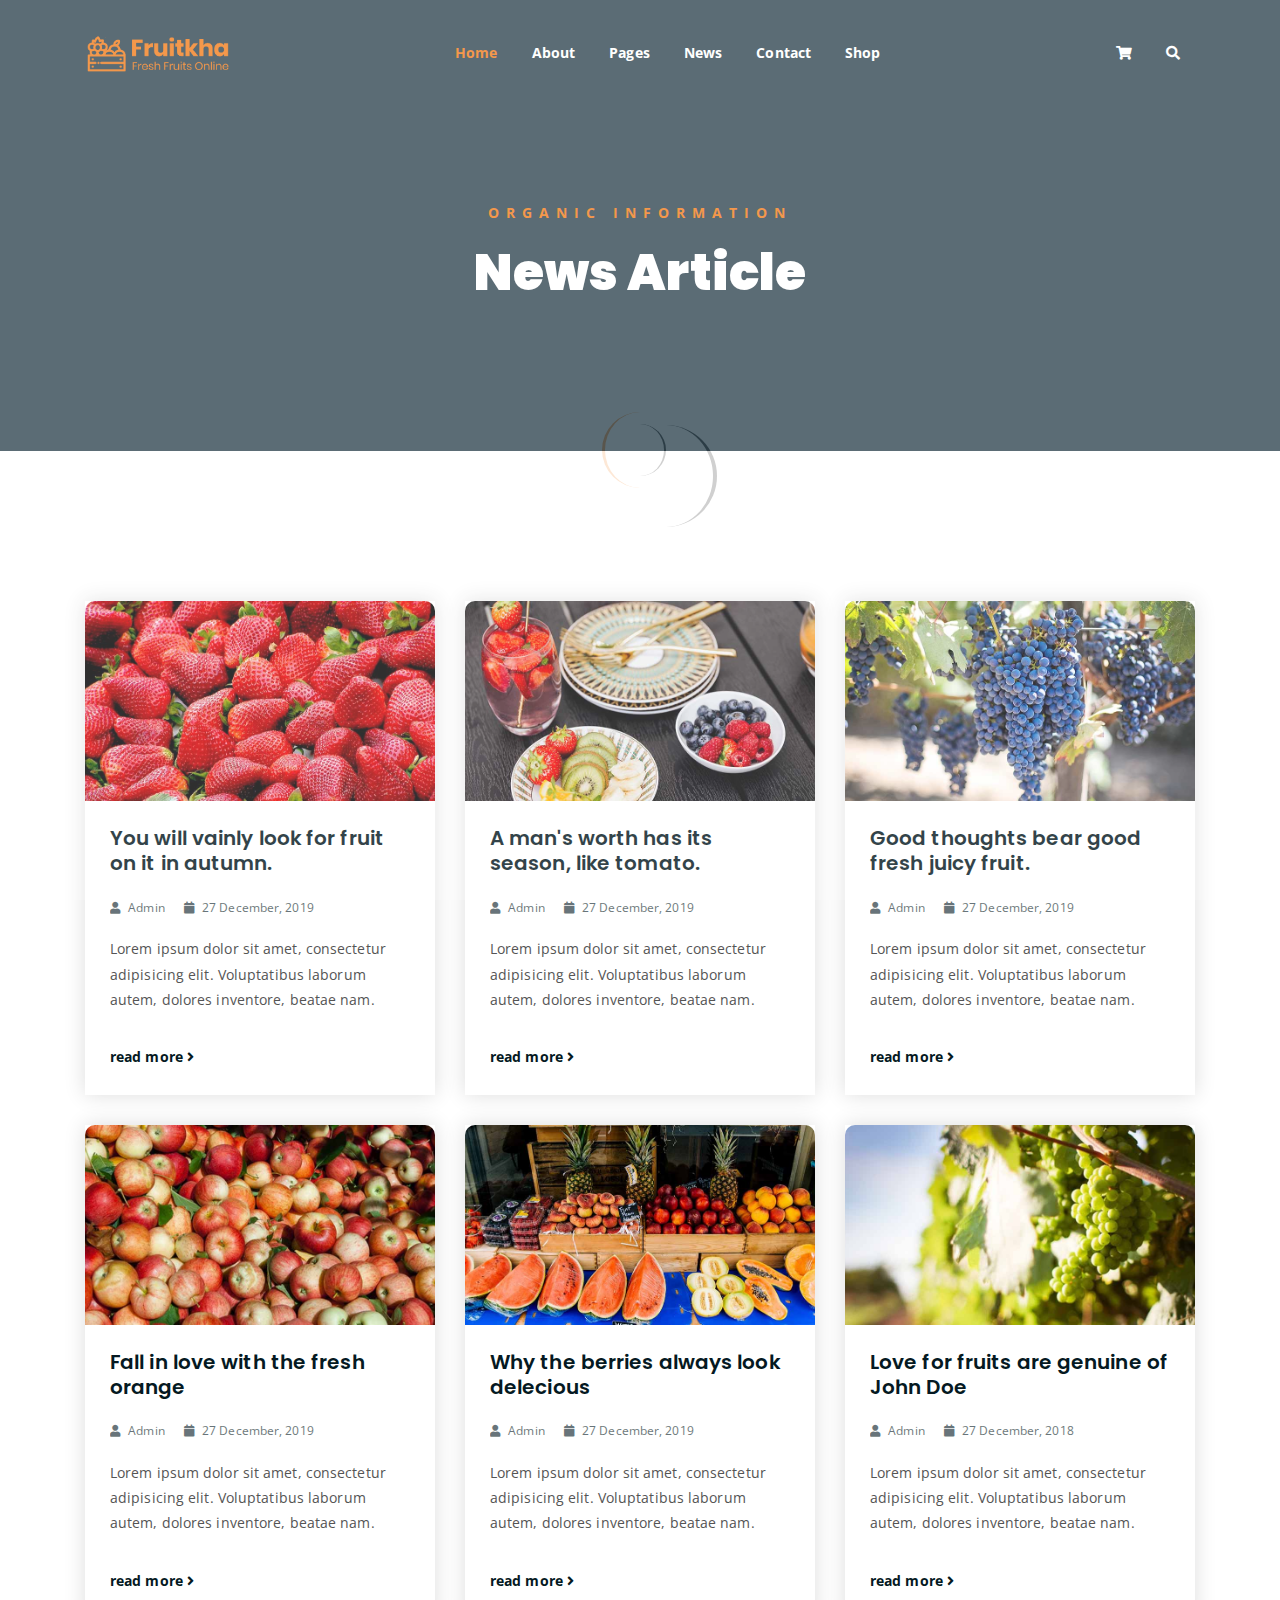
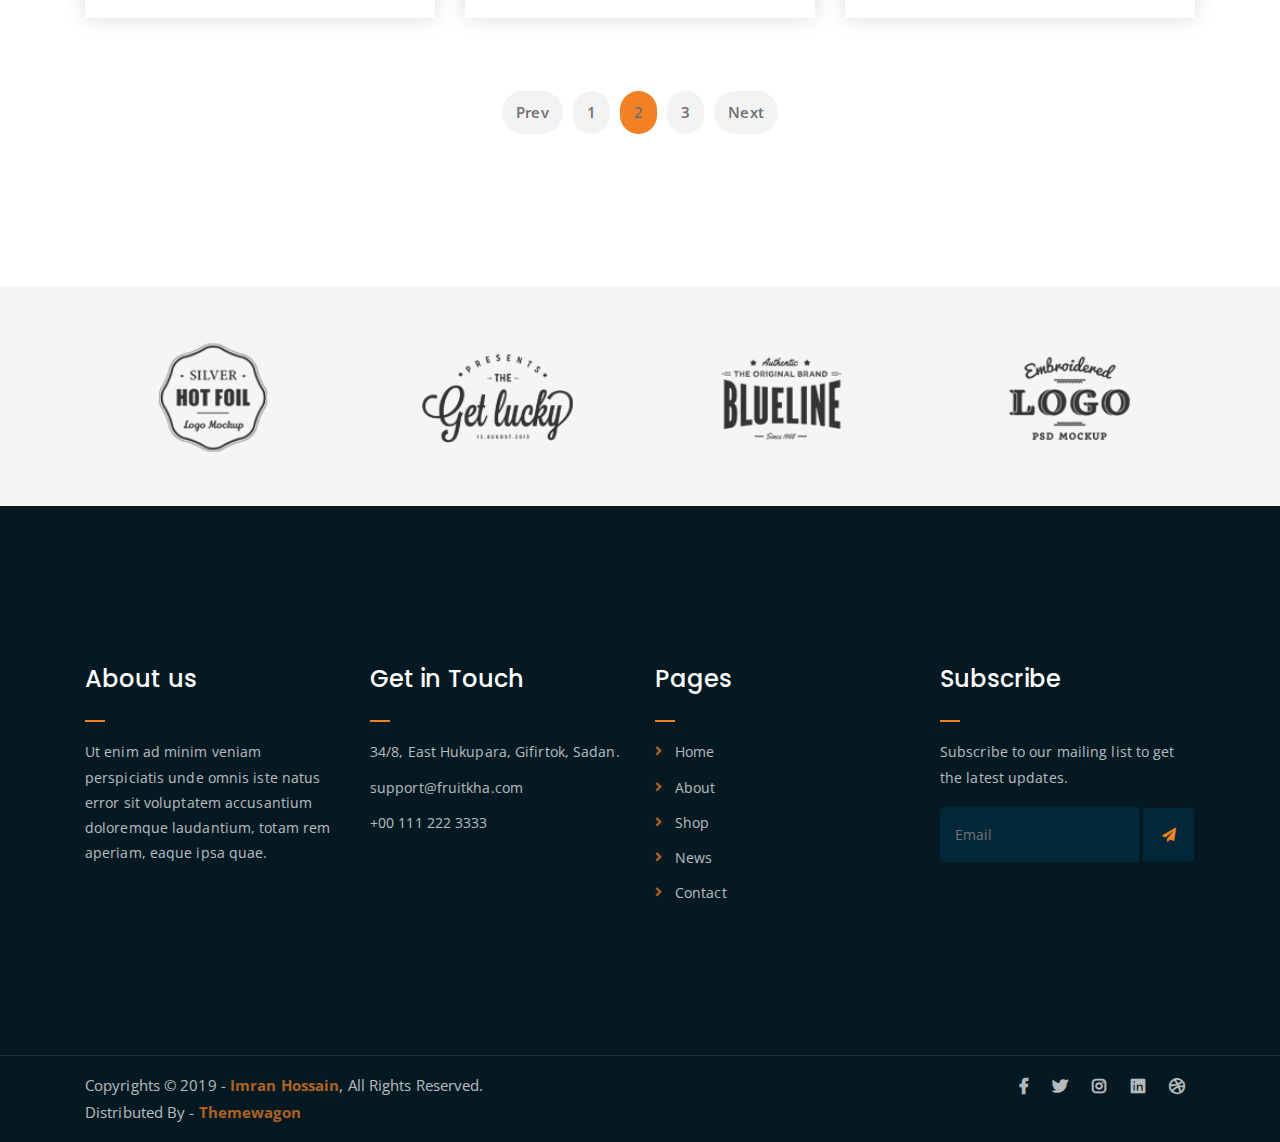
<file: frontend/news.html>
<!DOCTYPE html>
<html lang="en">
<head>
	<meta charset="UTF-8">
	<meta http-equiv="X-UA-Compatible" content="IE=edge">
	<meta name="viewport" content="width=device-width, initial-scale=1">
	<meta name="description" content="Responsive Bootstrap4 Shop Template, Created by Imran Hossain from https://imransdesign.com/">

	<!-- title -->
	<title>News</title>

	<!-- favicon -->
	<link rel="shortcut icon" type="image/png" href="assets/img/favicon.png">
	<!-- google font -->
	<link href="https://fonts.googleapis.com/css?family=Open+Sans:300,400,700" rel="stylesheet">
	<link href="https://fonts.googleapis.com/css?family=Poppins:400,700&display=swap" rel="stylesheet">
	<!-- fontawesome -->
	<link rel="stylesheet" href="assets/css/all.min.css">
	<!-- bootstrap -->
	<link rel="stylesheet" href="assets/bootstrap/css/bootstrap.min.css">
	<!-- owl carousel -->
	<link rel="stylesheet" href="assets/css/owl.carousel.css">
	<!-- magnific popup -->
	<link rel="stylesheet" href="assets/css/magnific-popup.css">
	<!-- animate css -->
	<link rel="stylesheet" href="assets/css/animate.css">
	<!-- mean menu css -->
	<link rel="stylesheet" href="assets/css/meanmenu.min.css">
	<!-- main style -->
	<link rel="stylesheet" href="assets/css/main.css">
	<!-- responsive -->
	<link rel="stylesheet" href="assets/css/responsive.css">

</head>
<body>
	
	<!--PreLoader-->
    <div class="loader">
        <div class="loader-inner">
            <div class="circle"></div>
        </div>
    </div>
    <!--PreLoader Ends-->
	
	<!-- header -->
	<div class="top-header-area" id="sticker">
		<div class="container">
			<div class="row">
				<div class="col-lg-12 col-sm-12 text-center">
					<div class="main-menu-wrap">
						<!-- logo -->
						<div class="site-logo">
							<a href="index.html">
								<img src="assets/img/logo.png" alt="">
							</a>
						</div>
						<!-- logo -->

						<!-- menu start -->
						<nav class="main-menu">
							<ul>
								<li class="current-list-item"><a href="#">Home</a>
									<ul class="sub-menu">
										<li><a href="index.html">Static Home</a></li>
										<li><a href="index_2.html">Slider Home</a></li>
									</ul>
								</li>
								<li><a href="about.html">About</a></li>
								<li><a href="#">Pages</a>
									<ul class="sub-menu">
										<li><a href="404.html">404 page</a></li>
										<li><a href="about.html">About</a></li>
										<li><a href="cart.html">Cart</a></li>
										<li><a href="checkout.html">Check Out</a></li>
										<li><a href="contact.html">Contact</a></li>
										<li><a href="news.html">News</a></li>
										<li><a href="shop.html">Shop</a></li>
									</ul>
								</li>
								<li><a href="news.html">News</a>
									<ul class="sub-menu">
										<li><a href="news.html">News</a></li>
										<li><a href="single-news.html">Single News</a></li>
									</ul>
								</li>
								<li><a href="contact.html">Contact</a></li>
								<li><a href="shop.html">Shop</a>
									<ul class="sub-menu">
										<li><a href="shop.html">Shop</a></li>
										<li><a href="checkout.html">Check Out</a></li>
										<li><a href="single-product.html">Single Product</a></li>
										<li><a href="cart.html">Cart</a></li>
									</ul>
								</li>
								<li>
									<div class="header-icons">
										<a class="shopping-cart" href="cart.html"><i class="fas fa-shopping-cart"></i></a>
										<a class="mobile-hide search-bar-icon" href="#"><i class="fas fa-search"></i></a>
									</div>
								</li>
							</ul>
						</nav>
						<a class="mobile-show search-bar-icon" href="#"><i class="fas fa-search"></i></a>
						<div class="mobile-menu"></div>
						<!-- menu end -->
					</div>
				</div>
			</div>
		</div>
	</div>
	<!-- end header -->

	<!-- search area -->
	<div class="search-area">
		<div class="container">
			<div class="row">
				<div class="col-lg-12">
					<span class="close-btn"><i class="fas fa-window-close"></i></span>
					<div class="search-bar">
						<div class="search-bar-tablecell">
							<h3>Search For:</h3>
							<input type="text" placeholder="Keywords">
							<button type="submit">Search <i class="fas fa-search"></i></button>
						</div>
					</div>
				</div>
			</div>
		</div>
	</div>
	<!-- end search arewa -->
	
	<!-- breadcrumb-section -->
	<div class="breadcrumb-section breadcrumb-bg">
		<div class="container">
			<div class="row">
				<div class="col-lg-8 offset-lg-2 text-center">
					<div class="breadcrumb-text">
						<p>Organic Information</p>
						<h1>News Article</h1>
					</div>
				</div>
			</div>
		</div>
	</div>
	<!-- end breadcrumb section -->

	<!-- latest news -->
	<div class="latest-news mt-150 mb-150">
		<div class="container">
			<div class="row">
				<div class="col-lg-4 col-md-6">
					<div class="single-latest-news">
						<a href="single-news.html"><div class="latest-news-bg news-bg-1"></div></a>
						<div class="news-text-box">
							<h3><a href="single-news.html">You will vainly look for fruit on it in autumn.</a></h3>
							<p class="blog-meta">
								<span class="author"><i class="fas fa-user"></i> Admin</span>
								<span class="date"><i class="fas fa-calendar"></i> 27 December, 2019</span>
							</p>
							<p class="excerpt">Lorem ipsum dolor sit amet, consectetur adipisicing elit. Voluptatibus laborum autem, dolores inventore, beatae nam.</p>
							<a href="single-news.html" class="read-more-btn">read more <i class="fas fa-angle-right"></i></a>
						</div>
					</div>
				</div>
				<div class="col-lg-4 col-md-6">
					<div class="single-latest-news">
						<a href="single-news.html"><div class="latest-news-bg news-bg-2"></div></a>
						<div class="news-text-box">
							<h3><a href="single-news.html">A man's worth has its season, like tomato.</a></h3>
							<p class="blog-meta">
								<span class="author"><i class="fas fa-user"></i> Admin</span>
								<span class="date"><i class="fas fa-calendar"></i> 27 December, 2019</span>
							</p>
							<p class="excerpt">Lorem ipsum dolor sit amet, consectetur adipisicing elit. Voluptatibus laborum autem, dolores inventore, beatae nam.</p>
							<a href="single-news.html" class="read-more-btn">read more <i class="fas fa-angle-right"></i></a>
						</div>
					</div>
				</div>
				<div class="col-lg-4 col-md-6">
					<div class="single-latest-news">
						<a href="single-news.html"><div class="latest-news-bg news-bg-3"></div></a>
						<div class="news-text-box">
							<h3><a href="single-news.html">Good thoughts bear good fresh juicy fruit.</a></h3>
							<p class="blog-meta">
								<span class="author"><i class="fas fa-user"></i> Admin</span>
								<span class="date"><i class="fas fa-calendar"></i> 27 December, 2019</span>
							</p>
							<p class="excerpt">Lorem ipsum dolor sit amet, consectetur adipisicing elit. Voluptatibus laborum autem, dolores inventore, beatae nam.</p>
							<a href="single-news.html" class="read-more-btn">read more <i class="fas fa-angle-right"></i></a>
						</div>
					</div>
				</div>
				<div class="col-lg-4 col-md-6">
					<div class="single-latest-news">
						<a href="single-news.html"><div class="latest-news-bg news-bg-4"></div></a>
						<div class="news-text-box">
							<h3><a href="single-news.html">Fall in love with the fresh orange</a></h3>
							<p class="blog-meta">
								<span class="author"><i class="fas fa-user"></i> Admin</span>
								<span class="date"><i class="fas fa-calendar"></i> 27 December, 2019</span>
							</p>
							<p class="excerpt">Lorem ipsum dolor sit amet, consectetur adipisicing elit. Voluptatibus laborum autem, dolores inventore, beatae nam.</p>
							<a href="single-news.html" class="read-more-btn">read more <i class="fas fa-angle-right"></i></a>
						</div>
					</div>
				</div>
				<div class="col-lg-4 col-md-6">
					<div class="single-latest-news">
						<a href="single-news.html"><div class="latest-news-bg news-bg-5"></div></a>
						<div class="news-text-box">
							<h3><a href="single-news.html">Why the berries always look delecious</a></h3>
							<p class="blog-meta">
								<span class="author"><i class="fas fa-user"></i> Admin</span>
								<span class="date"><i class="fas fa-calendar"></i> 27 December, 2019</span>
							</p>
							<p class="excerpt">Lorem ipsum dolor sit amet, consectetur adipisicing elit. Voluptatibus laborum autem, dolores inventore, beatae nam.</p>
							<a href="single-news.html" class="read-more-btn">read more <i class="fas fa-angle-right"></i></a>
						</div>
					</div>
				</div>
				<div class="col-lg-4 col-md-6">
					<div class="single-latest-news">
						<a href="single-news.html"><div class="latest-news-bg news-bg-6"></div></a>
						<div class="news-text-box">
							<h3><a href="single-news.html">Love for fruits are genuine of John Doe</a></h3>
							<p class="blog-meta">
								<span class="author"><i class="fas fa-user"></i> Admin</span>
								<span class="date"><i class="fas fa-calendar"></i> 27 December, 2018</span>
							</p>
							<p class="excerpt">Lorem ipsum dolor sit amet, consectetur adipisicing elit. Voluptatibus laborum autem, dolores inventore, beatae nam.</p>
							<a href="single-news.html" class="read-more-btn">read more <i class="fas fa-angle-right"></i></a>
						</div>
					</div>
				</div>
			</div>

			<div class="row">
				<div class="container">
					<div class="row">
						<div class="col-lg-12 text-center">
							<div class="pagination-wrap">
								<ul>
									<li><a href="#">Prev</a></li>
									<li><a href="#">1</a></li>
									<li><a class="active" href="#">2</a></li>
									<li><a href="#">3</a></li>
									<li><a href="#">Next</a></li>
								</ul>
							</div>
						</div>
					</div>
				</div>
			</div>
		</div>
	</div>
	<!-- end latest news -->

	<!-- logo carousel -->
	<div class="logo-carousel-section">
		<div class="container">
			<div class="row">
				<div class="col-lg-12">
					<div class="logo-carousel-inner">
						<div class="single-logo-item">
							<img src="assets/img/company-logos/1.png" alt="">
						</div>
						<div class="single-logo-item">
							<img src="assets/img/company-logos/2.png" alt="">
						</div>
						<div class="single-logo-item">
							<img src="assets/img/company-logos/3.png" alt="">
						</div>
						<div class="single-logo-item">
							<img src="assets/img/company-logos/4.png" alt="">
						</div>
						<div class="single-logo-item">
							<img src="assets/img/company-logos/5.png" alt="">
						</div>
					</div>
				</div>
			</div>
		</div>
	</div>
	<!-- end logo carousel -->

	<!-- footer -->
	<div class="footer-area">
		<div class="container">
			<div class="row">
				<div class="col-lg-3 col-md-6">
					<div class="footer-box about-widget">
						<h2 class="widget-title">About us</h2>
						<p>Ut enim ad minim veniam perspiciatis unde omnis iste natus error sit voluptatem accusantium doloremque laudantium, totam rem aperiam, eaque ipsa quae.</p>
					</div>
				</div>
				<div class="col-lg-3 col-md-6">
					<div class="footer-box get-in-touch">
						<h2 class="widget-title">Get in Touch</h2>
						<ul>
							<li>34/8, East Hukupara, Gifirtok, Sadan.</li>
							<li>support@fruitkha.com</li>
							<li>+00 111 222 3333</li>
						</ul>
					</div>
				</div>
				<div class="col-lg-3 col-md-6">
					<div class="footer-box pages">
						<h2 class="widget-title">Pages</h2>
						<ul>
							<li><a href="index.html">Home</a></li>
							<li><a href="about.html">About</a></li>
							<li><a href="services.html">Shop</a></li>
							<li><a href="news.html">News</a></li>
							<li><a href="contact.html">Contact</a></li>
						</ul>
					</div>
				</div>
				<div class="col-lg-3 col-md-6">
					<div class="footer-box subscribe">
						<h2 class="widget-title">Subscribe</h2>
						<p>Subscribe to our mailing list to get the latest updates.</p>
						<form action="index.html">
							<input type="email" placeholder="Email">
							<button type="submit"><i class="fas fa-paper-plane"></i></button>
						</form>
					</div>
				</div>
			</div>
		</div>
	</div>
	<!-- end footer -->
	
	<!-- copyright -->
	<div class="copyright">
		<div class="container">
			<div class="row">
				<div class="col-lg-6 col-md-12">
					<p>Copyrights &copy; 2019 - <a href="https://imransdesign.com/">Imran Hossain</a>,  All Rights Reserved.<br>
						Distributed By - <a href="https://themewagon.com/">Themewagon</a>
					</p>
				</div>
				<div class="col-lg-6 text-right col-md-12">
					<div class="social-icons">
						<ul>
							<li><a href="#" target="_blank"><i class="fab fa-facebook-f"></i></a></li>
							<li><a href="#" target="_blank"><i class="fab fa-twitter"></i></a></li>
							<li><a href="#" target="_blank"><i class="fab fa-instagram"></i></a></li>
							<li><a href="#" target="_blank"><i class="fab fa-linkedin"></i></a></li>
							<li><a href="#" target="_blank"><i class="fab fa-dribbble"></i></a></li>
						</ul>
					</div>
				</div>
			</div>
		</div>
	</div>
	<!-- end copyright -->
	
	<!-- jquery -->
	<script src="assets/js/jquery-1.11.3.min.js"></script>
	<!-- bootstrap -->
	<script src="assets/bootstrap/js/bootstrap.min.js"></script>
	<!-- count down -->
	<script src="assets/js/jquery.countdown.js"></script>
	<!-- isotope -->
	<script src="assets/js/jquery.isotope-3.0.6.min.js"></script>
	<!-- waypoints -->
	<script src="assets/js/waypoints.js"></script>
	<!-- owl carousel -->
	<script src="assets/js/owl.carousel.min.js"></script>
	<!-- magnific popup -->
	<script src="assets/js/jquery.magnific-popup.min.js"></script>
	<!-- mean menu -->
	<script src="assets/js/jquery.meanmenu.min.js"></script>
	<!-- sticker js -->
	<script src="assets/js/sticker.js"></script>
	<!-- main js -->
	<script src="assets/js/main.js"></script>

</body>
</html>
</file>
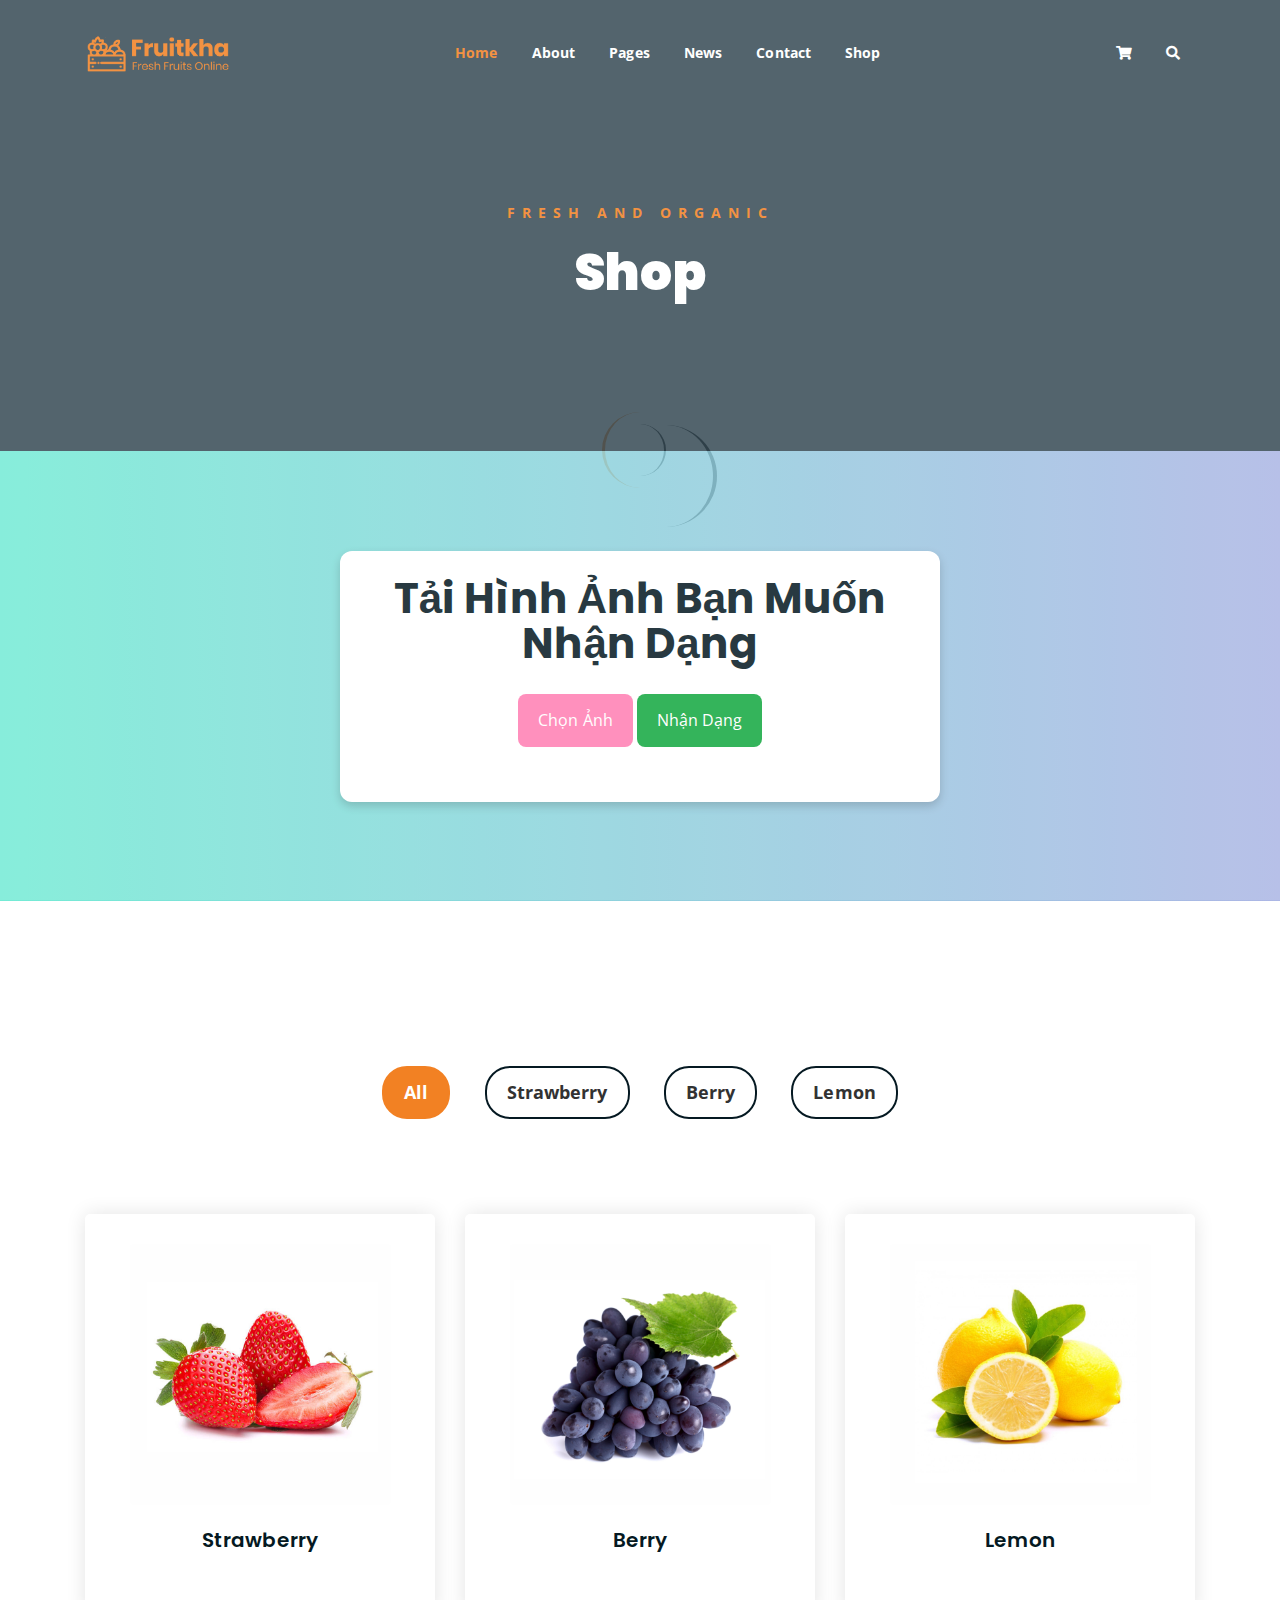
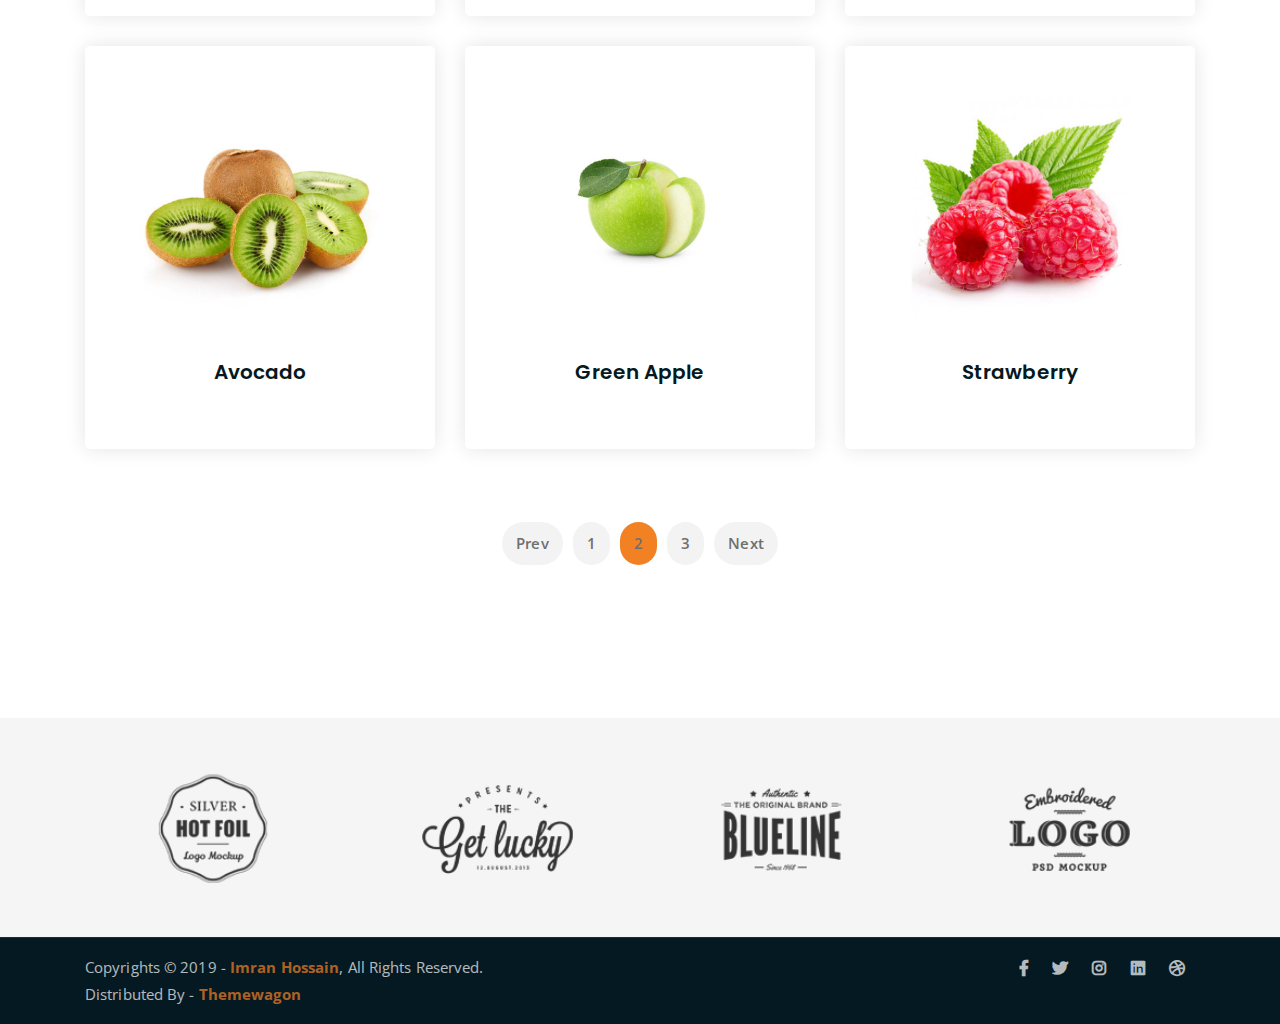
<file: frontend/shop.html>
<!DOCTYPE html>
<html lang="en">
<head>
	<meta charset="UTF-8">
	<meta http-equiv="X-UA-Compatible" content="IE=edge">
	<meta name="viewport" content="width=device-width, initial-scale=1">
	<meta name="description" content="Responsive Bootstrap4 Shop Template, Created by Imran Hossain from https://imransdesign.com/">

	<!-- title -->
	<title>Shop</title>

	<!-- favicon -->
	<link rel="shortcut icon" type="image/png" href="assets/img/favicon.png">
	<!-- google font -->
	<link href="https://fonts.googleapis.com/css?family=Open+Sans:300,400,700" rel="stylesheet">
	<link href="https://fonts.googleapis.com/css?family=Poppins:400,700&display=swap" rel="stylesheet">
	<!-- fontawesome -->
	<link rel="stylesheet" href="assets/css/all.min.css">
	<!-- bootstrap -->
	<link rel="stylesheet" href="assets/bootstrap/css/bootstrap.min.css">
	<!-- owl carousel -->
	<link rel="stylesheet" href="assets/css/owl.carousel.css">
	<!-- magnific popup -->
	<link rel="stylesheet" href="assets/css/magnific-popup.css">
	<!-- animate css -->
	<link rel="stylesheet" href="assets/css/animate.css">
	<!-- mean menu css -->
	<link rel="stylesheet" href="assets/css/meanmenu.min.css">
	<!-- main style -->
	<link rel="stylesheet" href="assets/css/main.css">
	<!-- responsive -->
	<link rel="stylesheet" href="assets/css/responsive.css">

	<link rel="stylesheet" href="assets/css/styles.css">

</head>
<body>
	
	<!--PreLoader-->
    <div class="loader">
        <div class="loader-inner">
            <div class="circle"></div>
        </div>
    </div>
    <!--PreLoader Ends-->
	
	<!-- header -->
	<div class="top-header-area" id="sticker">
		<div class="container">
			<div class="row">
				<div class="col-lg-12 col-sm-12 text-center">
					<div class="main-menu-wrap">
						<!-- logo -->
						<div class="site-logo">
							<a href="http://127.0.0.1:5000/">
								<img src="./assets/img/logo.png" alt="Logo">
							</a>
						</div>
						<!-- logo -->

						<!-- menu start -->
						<nav class="main-menu">
							<ul>
								<li class="current-list-item"><a href="#">Home</a>
									<ul class="sub-menu">
										<li><a href="http://127.0.0.1:5000/">Static Home</a></li>
									</ul>
								</li>
								<li><a href="about.html">About</a></li>
								<li><a href="#">Pages</a>
									<ul class="sub-menu">
										<li><a href="404.html">404 page</a></li>
										<li><a href="about.html">About</a></li>
										<li><a href="cart.html">Cart</a></li>
										<li><a href="checkout.html">Check Out</a></li>
										<li><a href="contact.html">Contact</a></li>
										<li><a href="news.html">News</a></li>
										<li><a href="shop.html">Shop</a></li>
									</ul>
								</li>
								<li><a href="news.html">News</a>
									<ul class="sub-menu">
										<li><a href="news.html">News</a></li>
										<li><a href="single-news.html">Single News</a></li>
									</ul>
								</li>
								<li><a href="contact.html">Contact</a></li>
								<li><a href="shop.html">Shop</a>
									<ul class="sub-menu">
										<li><a href="shop.html">Shop</a></li>
										<li><a href="checkout.html">Check Out</a></li>
										<li><a href="single-product.html">Single Product</a></li>
										<li><a href="cart.html">Cart</a></li>
									</ul>
								</li>
								<li>
									<div class="header-icons">
										<a class="shopping-cart" href="cart.html"><i class="fas fa-shopping-cart"></i></a>
										<a class="mobile-hide search-bar-icon" href="#"><i class="fas fa-search"></i></a>
									</div>
								</li>
							</ul>
						</nav>
						<a class="mobile-show search-bar-icon" href="#"><i class="fas fa-search"></i></a>
						<div class="mobile-menu"></div>
						<!-- menu end -->
					</div>
				</div>
			</div>
		</div>
	</div>
	<!-- end header -->

	<!-- search area -->
	<div class="search-area">
		<div class="container">
			<div class="row">
				<div class="col-lg-12">
					<span class="close-btn"><i class="fas fa-window-close"></i></span>
					<div class="search-bar">
						<div class="search-bar-tablecell">
							<h3>Search For:</h3>
							<input type="text" placeholder="Keywords">
							<button type="submit">Search <i class="fas fa-search"></i></button>
						</div>
					</div>
				</div>
			</div>
		</div>
	</div>
	<!-- end search arewa -->
	
	<!-- breadcrumb-section -->
	<div class="breadcrumb-section breadcrumb-bg">
		<div class="container">
			<div class="row">
				<div class="col-lg-8 offset-lg-2 text-center">
					<div class="breadcrumb-text">
						<p>Fresh and Organic</p>
						<h1>Shop</h1>
					</div>
				</div>
			</div>
		</div>
	</div>
	<!-- end breadcrumb section -->
	<div class="body">
		<div class="fruit360-container">
			<h2>Tải Hình Ảnh Bạn Muốn Nhận Dạng</h2>
			
			<label for="fruit360-imageUpload" class="custom-file-upload">
				Chọn Ảnh
			</label>
			<input type="file" id="fruit360-imageUpload" hidden>
			
			<button onclick="fruit360UploadImage()">Nhận Dạng</button>
		
			<!-- Loading Animation -->
			<div id="fruit360-loading" class="loading-spinner"></div>
		
			<div id="fruit360-result-container">
				<div class="fruit360-image-section">
					<img id="fruit360-uploadedImage" alt="Uploaded Image">
				</div>
				<div class="fruit360-table-section">
					<table id="fruit360-resultTable">
						<thead>
							<tr>
								<th>STT</th>
								<th>Tên Loại</th>
								<th>Độ Chính Xác</th>
							</tr>
						</thead>
						<tbody></tbody>
					</table>
				</div>
			</div>
		</div>
	</div>
	
	
	<!-- products -->
	<div class="product-section mt-150 mb-150">
		<div class="container">

			<div class="row">
                <div class="col-md-12">
                    <div class="product-filters">
                        <ul>
                            <li class="active" data-filter="*">All</li>
                            <li data-filter=".strawberry">Strawberry</li>
                            <li data-filter=".berry">Berry</li>
                            <li data-filter=".lemon">Lemon</li>
                        </ul>
                    </div>
                </div>
            </div>

			<div class="row product-lists">
				<div class="col-lg-4 col-md-6 text-center strawberry">
					<div class="single-product-item">
						<div class="product-image">
							<a href="single-product.html"><img src="assets/img/products/product-img-1.jpg" alt=""></a>
						</div>
						<h3>Strawberry</h3>
						
					</div>
				</div>
				<div class="col-lg-4 col-md-6 text-center berry">
					<div class="single-product-item">
						<div class="product-image">
							<a href="single-product.html"><img src="assets/img/products/product-img-2.jpg" alt=""></a>
						</div>
						<h3>Berry</h3>
						
					</div>
				</div>
				<div class="col-lg-4 col-md-6 text-center lemon">
					<div class="single-product-item">
						<div class="product-image">
							<a href="single-product.html"><img src="assets/img/products/product-img-3.jpg" alt=""></a>
						</div>
						<h3>Lemon</h3>
						
					</div>
				</div>
				<div class="col-lg-4 col-md-6 text-center">
					<div class="single-product-item">
						<div class="product-image">
							<a href="single-product.html"><img src="assets/img/products/product-img-4.jpg" alt=""></a>
						</div>
						<h3>Avocado</h3>
						
					</div>
				</div>
				<div class="col-lg-4 col-md-6 text-center">
					<div class="single-product-item">
						<div class="product-image">
							<a href="single-product.html"><img src="assets/img/products/product-img-5.jpg" alt=""></a>
						</div>
						<h3>Green Apple</h3>
						
					</div>
				</div>
				<div class="col-lg-4 col-md-6 text-center strawberry">
					<div class="single-product-item">
						<div class="product-image">
							<a href="single-product.html"><img src="assets/img/products/product-img-6.jpg" alt=""></a>
						</div>
						<h3>Strawberry</h3>
						
					</div>
				</div>
			</div>

			<div class="row">
				<div class="col-lg-12 text-center">
					<div class="pagination-wrap">
						<ul>
							<li><a href="#">Prev</a></li>
							<li><a href="#">1</a></li>
							<li><a class="active" href="#">2</a></li>
							<li><a href="#">3</a></li>
							<li><a href="#">Next</a></li>
						</ul>
					</div>
				</div>
			</div>
		</div>
	</div>
	<!-- end products -->

	<!-- logo carousel -->
	<div class="logo-carousel-section">
		<div class="container">
			<div class="row">
				<div class="col-lg-12">
					<div class="logo-carousel-inner">
						<div class="single-logo-item">
							<img src="assets/img/company-logos/1.png" alt="">
						</div>
						<div class="single-logo-item">
							<img src="assets/img/company-logos/2.png" alt="">
						</div>
						<div class="single-logo-item">
							<img src="assets/img/company-logos/3.png" alt="">
						</div>
						<div class="single-logo-item">
							<img src="assets/img/company-logos/4.png" alt="">
						</div>
						<div class="single-logo-item">
							<img src="assets/img/company-logos/5.png" alt="">
						</div>
					</div>
				</div>
			</div>
		</div>
	</div>
	<!-- end logo carousel -->

	
	<!-- copyright -->
	<div class="copyright">
		<div class="container">
			<div class="row">
				<div class="col-lg-6 col-md-12">
					<p>Copyrights &copy; 2019 - <a href="https://imransdesign.com/">Imran Hossain</a>,  All Rights Reserved.<br>
						Distributed By - <a href="https://themewagon.com/">Themewagon</a>
					</p>
				</div>
				<div class="col-lg-6 text-right col-md-12">
					<div class="social-icons">
						<ul>
							<li><a href="#" target="_blank"><i class="fab fa-facebook-f"></i></a></li>
							<li><a href="#" target="_blank"><i class="fab fa-twitter"></i></a></li>
							<li><a href="#" target="_blank"><i class="fab fa-instagram"></i></a></li>
							<li><a href="#" target="_blank"><i class="fab fa-linkedin"></i></a></li>
							<li><a href="#" target="_blank"><i class="fab fa-dribbble"></i></a></li>
						</ul>
					</div>
				</div>
			</div>
		</div>
	</div>
	<!-- end copyright -->
	
	<!-- jquery -->
	<script src="assets/js/jquery-1.11.3.min.js"></script>
	<!-- bootstrap -->
	<script src="assets/bootstrap/js/bootstrap.min.js"></script>
	<!-- count down -->
	<script src="assets/js/jquery.countdown.js"></script>
	<!-- isotope -->
	<script src="assets/js/jquery.isotope-3.0.6.min.js"></script>
	<!-- waypoints -->
	<script src="assets/js/waypoints.js"></script>
	<!-- owl carousel -->
	<script src="assets/js/owl.carousel.min.js"></script>
	<!-- magnific popup -->
	<script src="assets/js/jquery.magnific-popup.min.js"></script>
	<!-- mean menu -->
	<script src="assets/js/jquery.meanmenu.min.js"></script>
	<!-- sticker js -->
	<script src="assets/js/sticker.js"></script>
	<!-- main js -->
	<script src="assets/js/main.js"></script>

	<script src="assets/js/script.js"></script>
</body>
</html>
</file>
<file: frontend/assets/css/main.css>
html {
  font-size: 14px;
  font-weight: 400;
  line-height: 28px;
  height: 100%;
}

body {
  font-family: "Open Sans", sans-serif;
  font-weight: 400;
  font-size: 1rem;
  letter-spacing: 0.1px;
  line-height: 1.8;
  color: #051922;
  overflow-x: hidden;
}

body img {
  max-width: 100%;
}

a {
  cursor: pointer;
  text-decoration: none;
  -webkit-transition: all 0.2s ease-in-out;
  -o-transition: all 0.2s ease-in-out;
  transition: all 0.2s ease-in-out;
}

a:hover {
  color: #F28123;
  text-decoration: none;
}

h1, .h1,
h2, .h2,
h3, .h3,
h4, .h4,
h5, .h5,
h6, .h6 {
  font-family: "Poppins", sans-serif;
  font-weight: 700;
  margin: 0 0 1.25rem 0;
  color: #051922;
}

h1:last-child, .h1:last-child,
h2:last-child, .h2:last-child,
h3:last-child, .h3:last-child,
h4:last-child, .h4:last-child,
h5:last-child, .h5:last-child,
h6:last-child, .h6:last-child {
  margin: 0;
}

h1, .h1 {
  font-size: 4rem;
  font-weight: 700;
  line-height: 4rem;
}

@media only screen and (max-width: 767.96px) {
  h1, .h1 {
    font-size: 3rem;
    line-height: 3.25rem;
  }
}

@media only screen and (max-width: 575.96px) {
  h1, .h1 {
    font-size: 2.5rem;
    line-height: 2.75rem;
  }
}

h2, .h2 {
  font-size: 3rem;
  font-weight: 700;
  line-height: 3.25rem;
}

@media only screen and (max-width: 767.96px) {
  h2, .h2 {
    font-size: 2.5rem;
    line-height: 2.75rem;
  }
}

@media only screen and (max-width: 575.96px) {
  h2, .h2 {
    font-size: 2rem;
    line-height: 2.25rem;
  }
}

h3, .h3 {
  font-size: 2rem;
  font-weight: 700;
  line-height: 2.25rem;
}

@media only screen and (max-width: 575.96px) {
  h3, .h3 {
    font-size: 1.75rem;
    line-height: 2rem;
  }
}

h4, .h4 {
  font-size: 1.5rem;
  font-weight: 700;
  line-height: 1.75rem;
}

@media only screen and (max-width: 575.96px) {
  h4, .h4 {
    font-size: 1.25rem;
    line-height: 1.5rem;
  }
}

h5, .h5 {
  font-size: 1.25rem;
  font-weight: 700;
  line-height: 1.5rem;
}

h6, .h6 {
  font-size: 1rem;
  font-weight: 700;
  line-height: 1.5rem;
}

p {
  font-family: "Open Sans", sans-serif;
  font-weight: 400;
  font-size: 1rem;
  letter-spacing: 0.1px;
  line-height: 1.8;
  color: #051922;
  margin: 0 0 1.25rem 0;
}

p:last-child {
  margin: 0;
}

/* -----------------------------------------------------------------------------

# All Common Styles

----------------------------------------------------------------------------- */
.loader {
  bottom: 0;
  height: 100%;
  left: 0;
  position: fixed;
  right: 0;
  top: 0;
  width: 100%;
  z-index: 1111;
  background: #fff;
  overflow-x: hidden;
}

.loader-inner {
  position: absolute;
  left: 50%;
  top: 50%;
  -webkit-transform: translate(-50%, -50%);
  -ms-transform: translate(-50%, -50%);
  -o-transform: translate(-50%, -50%);
  transform: translate(-50%, -50%);
  height: 50px;
  width: 50px;
}

.circle {
  width: 8vmax;
  height: 8vmax;
  border-right: 4px solid #000;
  border-radius: 50%;
  -webkit-animation: spinRight 800ms linear infinite;
  animation: spinRight 800ms linear infinite;
}

.circle:before {
  content: '';
  width: 6vmax;
  height: 6vmax;
  display: block;
  position: absolute;
  top: calc(50% - 3vmax);
  left: calc(50% - 3vmax);
  border-left: 3px solid #F28123;
  border-radius: 100%;
  -webkit-animation: spinLeft 800ms linear infinite;
  animation: spinLeft 800ms linear infinite;
}

.circle:after {
  content: '';
  width: 6vmax;
  height: 6vmax;
  display: block;
  position: absolute;
  top: calc(50% - 3vmax);
  left: calc(50% - 3vmax);
  border-left: 3px solid #F28123;
  border-radius: 100%;
  -webkit-animation: spinLeft 800ms linear infinite;
  animation: spinLeft 800ms linear infinite;
  width: 4vmax;
  height: 4vmax;
  top: calc(50% - 2vmax);
  left: calc(50% - 2vmax);
  border: 0;
  border-right: 2px solid #000;
  -webkit-animation: none;
  animation: none;
}

@-webkit-keyframes spinLeft {
  from {
    -webkit-transform: rotate(0deg);
    transform: rotate(0deg);
  }
  to {
    -webkit-transform: rotate(720deg);
    transform: rotate(720deg);
  }
}

@keyframes spinLeft {
  from {
    -webkit-transform: rotate(0deg);
    transform: rotate(0deg);
  }
  to {
    -webkit-transform: rotate(720deg);
    transform: rotate(720deg);
  }
}

@-webkit-keyframes spinRight {
  from {
    -webkit-transform: rotate(360deg);
    transform: rotate(360deg);
  }
  to {
    -webkit-transform: rotate(0deg);
    transform: rotate(0deg);
  }
}

@keyframes spinRight {
  from {
    -webkit-transform: rotate(360deg);
    transform: rotate(360deg);
  }
  to {
    -webkit-transform: rotate(0deg);
    transform: rotate(0deg);
  }
}

.mt-80 {
  margin-top: 80px;
}

@media only screen and (max-width: 767.96px) {
  .mt-80 {
    margin-top: 50px;
  }
}

.mb-80 {
  margin-bottom: 80px;
}

@media only screen and (max-width: 767.96px) {
  .mb-80 {
    margin-bottom: 50px;
  }
}

.mt-100 {
  margin-top: 100px;
}

@media only screen and (max-width: 767.96px) {
  .mt-100 {
    margin-top: 80px;
  }
}

.mb-100 {
  margin-bottom: 100px;
}

@media only screen and (max-width: 767.96px) {
  .mb-100 {
    margin-bottom: 80px;
  }
}

.mt-150 {
  margin-top: 150px;
}

@media only screen and (max-width: 767.96px) {
  .mt-150 {
    margin-top: 100px;
  }
}

.mb-150 {
  margin-bottom: 150px;
}

@media only screen and (max-width: 767.96px) {
  .mb-150 {
    margin-bottom: 100px;
  }
}

.pt-80 {
  padding-top: 80px;
}

@media only screen and (max-width: 767.96px) {
  .pt-80 {
    padding-top: 50px;
  }
}

.pb-80 {
  padding-bottom: 80px;
}

@media only screen and (max-width: 767.96px) {
  .pb-80 {
    padding-bottom: 50px;
  }
}

.pt-100 {
  padding-top: 100px;
}

@media only screen and (max-width: 767.96px) {
  .pt-100 {
    padding-top: 80px;
  }
}

.pb-100 {
  padding-bottom: 100px;
}

@media only screen and (max-width: 767.96px) {
  .pb-100 {
    padding-bottom: 80px;
  }
}

.pt-150 {
  padding-top: 150px;
}

@media only screen and (max-width: 767.96px) {
  .pt-150 {
    padding-top: 100px;
  }
}

.pb-150 {
  padding-bottom: 150px;
}

@media only screen and (max-width: 767.96px) {
  .pb-150 {
    padding-bottom: 100px;
  }
}

.gray-bg {
  background-color: #f5f5f5;
}

.orange-text {
  color: #F28123;
}

.blue-bg {
  background-color: #162133;
}

a.boxed-btn {
  font-family: 'Poppins', sans-serif;
  display: inline-block;
  background-color: #F28123;
  color: #fff;
  padding: 10px 20px;
}

a.bordered-btn {
  font-family: 'Poppins', sans-serif;
  display: inline-block;
  color: #fff;
  border: 2px solid #F28123;
  padding: 7px 20px;
}

a.read-more-btn {
  display: inline-block;
  margin-top: 15px;
  color: #051922;
  -webkit-transition: 0.3s;
  -o-transition: 0.3s;
  transition: 0.3s;
  font-weight: 700;
}

a.read-more-btn:hover {
  color: #F28123;
}

a.boxed-btn, a.bordered-btn, a.cart-btn {
  border-radius: 50px;
}

.section-title h3 {
  font-size: 40px;
  position: relative;
  padding-bottom: 15px;
}

.section-title h3:after {
  position: absolute;
  content: '';
  left: 0px;
  right: 0px;
  bottom: 0px;
  width: 50px;
  height: 2px;
  background-color: #F28123;
  margin: 0 auto;
}

.section-title p {
  font-size: 15px;
  width: 530px;
  margin: 0 auto;
  color: #555;
  margin-top: 10px;
  line-height: 1.8;
}

.section-title {
  margin-bottom: 80px;
}

.breadcrumb-bg {
  background-image: url(../img/breadcrumb-bg.jpg);
}

.breadcrumb-text p {
  color: #F28123;
  font-weight: 700;
  text-transform: uppercase;
  letter-spacing: 7px;
}

.breadcrumb-text h1 {
  font-size: 50px;
  font-weight: 900;
  color: #fff;
  margin: 0;
  margin-top: 20px;
}

.breadcrumb-section {
  padding: 150px 0;
  background-size: cover;
  background-position: center center;
  position: relative;
  z-index: 1;
  background-attachment: fixed;
  padding-top: 200px;
}

.breadcrumb-section:after {
  position: absolute;
  left: 0;
  top: 0;
  width: 100%;
  height: 100%;
  content: "";
  background-color: #07212e;
  z-index: -1;
  opacity: 0.8;
}

/* -----------------------------------------------------------------------------

# Header Styles

----------------------------------------------------------------------------- */
ul.navbar-nav li.nav-item a.nav-link, ul.navbar-nav li.nav-item.active a.nav-link {
  color: #051922;
}

.top-header-area {
  position: absolute;
  z-index: 999;
  width: 100%;
  padding: 25px 0;
}

.top-header-area.white ul.navbar-nav li.nav-item a.nav-link, .top-header-area.white ul.navbar-nav li.nav-item.active a.nav-link {
  color: #fff;
}

ul.navbar-nav li.nav-item a.nav-link, ul.navbar-nav li.nav-item.active a.nav-link {
  color: #fff;
  font-weight: 700;
  margin-right: 14px;
}

a.navbar-brand img {
  max-width: 150px;
}

nav.main-menu ul {
  margin: 0;
  padding: 0;
  list-style: none;
}

nav.main-menu ul li {
  display: inline-block;
}

nav.main-menu ul li a {
  color: #fff;
  font-weight: 700;
  display: block;
  padding: 15px;
}

nav.main-menu ul > li {
  position: relative;
}

nav.main-menu ul ul.sub-menu {
  position: absolute;
  background-color: #fff;
  width: 220px;
  padding: 15px 15px;
  margin: 0;
  left: 0;
  top: 50px;
  border-radius: 3px;
  -webkit-transition: 0.3s;
  -o-transition: 0.3s;
  transition: 0.3s;
  opacity: 0;
  visibility: hidden;
  -webkit-box-shadow: 0 0 20px #555555;
  box-shadow: 0 0 20px #555555;
}

nav.main-menu ul ul.sub-menu li {
  display: block;
  text-align: left;
}

nav.main-menu ul ul.sub-menu li a {
  color: #555;
  font-weight: 600;
  padding: 7px 10px;
  font-size: 13px;
}

nav.main-menu ul > li:hover ul {
  opacity: 1;
  visibility: visible;
}

nav.main-menu ul li:last-child a {
  display: inline-block;
}

nav.main-menu > ul li:last-child {
  float: right;
}

.site-logo {
  float: left;
  max-width: 150px;
}

ul.sub-menu li:last-child {
  float: none !important;
}

.mean-container .mean-bar {
  background-color: transparent;
  position: absolute;
  right: 0;
  top: 15px;
}

.mean-bar a.meanmenu-reveal {
  background-color: #F28123;
}

.main-menu-wrap {
  position: relative;
}

.mean-container a.meanmenu-reveal {
  color: #051922;
}

.mean-container a.meanmenu-reveal span {
  background-color: #051922;
}

.mean-container .mean-nav ul li a {
  padding: 0.5em 5%;
}

.mean-container .mean-nav ul li li a {
  padding: 0.5em 10%;
}

.mean-container .mean-nav ul li a.mean-expand {
  font-size: 16px;
  height: 10px;
  line-height: 10px;
  width: 15px;
}

.mean-container a.meanmenu-reveal {
  padding: 8px 8px 6px;
}

nav.mean-nav > ul > li:first-child > a {
  border-top: none;
}

.header-icons a {
  color: #fff;
  display: inline-block;
  padding: 10px;
}

.site-logo {
  padding: 6px 0;
}

.top-header-area.sepherate-header ul li > a, .top-header-area.sepherate-header .header-icons a {
  color: #051922;
}

nav.main-menu ul ul.sub-menu li {
  display: block;
}

nav.main-menu ul ul.sub-menu li a {
  color: #555;
  padding: 8px;
  font-size: 13px;
  font-weight: 600;
}

nav.main-menu ul li.current-list-item > a {
  color: #F28123;
}

nav.main-menu li:hover > a {
  color: #F28123;
}

nav.main-menu li a {
  -webkit-transition: 0.3s;
  -o-transition: 0.3s;
  transition: 0.3s;
}

.top-header-area .header-icons a {
  -webkit-transition: 0.3s;
  -o-transition: 0.3s;
  transition: 0.3s;
}

.top-header-area .header-icons a:hover {
  color: #F28123;
}

.sticky-wrapper {
  position: absolute;
  left: 0;
  top: 0;
  width: 100%;
  z-index: 999 !important;
}

.sticky-wrapper.is-sticky .top-header-area {
  background-color: #051922;
  padding: 15px 0;
}

.top-header-area {
  -webkit-transition: 0.3s;
  -o-transition: 0.3s;
  transition: 0.3s;
}

ul.navbar-nav {
  margin: 0 auto;
}

.search-area {
  position: fixed;
  left: 0;
  top: 0;
  z-index: 5555;
  background-color: #051922;
  width: 100%;
  height: 100%;
  text-align: center;
}

span.close-btn {
  position: absolute;
  right: 0%;
  color: #fff;
  top: 5%;
  cursor: pointer;
}

.search-area {
  height: 100%;
}

.search-area div {
  height: 100%;
}

.search-bar {
  height: 100%;
  display: table;
  width: 100%;
}

a.mobile-show {
  display: none;
}

.search-area .search-bar div.search-bar-tablecell {
  display: table-cell;
  vertical-align: middle;
  height: auto;
}

.search-bar-tablecell input {
  border: none;
  padding: 15px;
  width: 60%;
  background-color: transparent;
  border-bottom: 1px solid #F28123;
  display: block;
  margin: 0 auto;
  text-align: center;
  font-size: 50px;
  font-weight: 700;
  margin-bottom: 40px;
  color: #fff;
}

.search-bar-tablecell button[type=submit] {
  border: none;
  background-color: #F28123;
  padding: 15px 30px;
  cursor: pointer;
  display: inline-block;
  border-radius: 50px;
  font-weight: 700;
}

.search-bar-tablecell input::-webkit-input-placeholder {
  color: #fff;
}

.search-bar-tablecell input:-ms-input-placeholder {
  color: #fff;
}

.search-bar-tablecell input::-ms-input-placeholder {
  color: #fff;
}

.search-bar-tablecell input::placeholder {
  color: #fff;
}

.search-bar-tablecell button[type=submit] i {
  margin-left: 5px;
}

.search-area {
  visibility: hidden;
  opacity: 0;
  -webkit-transition: 0.3s;
  -o-transition: 0.3s;
  transition: 0.3s;
}

.search-area.search-active {
  visibility: visible;
  opacity: 1;
  z-index: 999;
}

.search-bar-tablecell h3 {
  color: #fff;
  margin-bottom: 30px;
  font-weight: 600;
  text-transform: uppercase;
  letter-spacing: 7px;
}

/* -----------------------------------------------------------------------------

# Footer Styles

----------------------------------------------------------------------------- */
.single-logo-item img {
  max-width: 180px;
  margin: 0 auto;
}

.logo-carousel-section {
  background-color: #f5f5f5;
  padding: 50px 0;
}

.footer-area {
  background-color: #051922;
  color: #fff;
  padding: 150px 0;
}

h2.widget-title {
  font-size: 24px;
  font-weight: 500;
  position: relative;
  padding-bottom: 20px;
  color: #fff;
}

h2.widget-title:after {
  position: absolute;
  left: 0;
  bottom: 0;
  width: 20px;
  height: 2px;
  background-color: #F28123;
  content: "";
}

.footer-box p {
  color: #fff;
  opacity: 0.7;
  line-height: 1.8;
}

.footer-box ul {
  margin: 0;
  padding: 0;
  list-style: none;
}

.footer-box ul li {
  opacity: 0.7;
  margin-bottom: 10px;
  line-height: 1.8;
}

.footer-box ul li:last-child {
  margin-bottom: 0;
}

.footer-box.subscribe form input[type=email] {
  border: none;
  background-color: #012738;
  width: 78%;
  padding: 15px;
  border-top-left-radius: 5px;
  border-bottom-left-radius: 5px;
  color: #fff;
}

.footer-box.subscribe form button {
  width: 20%;
  border: none;
  background-color: #012738;
  color: #F28123;
  padding: 14px 0;
  border-top-right-radius: 3px;
  border-bottom-right-radius: 3px;
  cursor: pointer;
}

.footer-box.subscribe form button:focus {
  outline: none;
}

.copyright {
  background-color: #051922;
  border-top: 1px solid #232a35;
}

.copyright p {
  margin: 0;
  color: #fff;
  opacity: 0.7;
  padding: 16px 0;
  font-size: 15px;
}

.copyright a {
  color: #F28123;
  font-weight: 700;
}

.copyright a:hover {
  color: #f59d53;
}

.social-icons ul {
  margin: 0;
  padding: 0;
  list-style: none;
}

.social-icons ul li {
  display: inline-block;
}

.social-icons ul li a {
  font-size: 16px;
  color: #fff;
  opacity: 0.7;
  padding: 16px 10px;
  display: block;
}

.footer-box ul li a {
  color: #fff;
}

.footer-box.pages ul li {
  position: relative;
  padding-left: 20px;
}

.footer-box.pages ul li:before {
  position: absolute;
  left: 0;
  top: 0;
  content: "\f105";
  font-family: "Font Awesome 5 Free";
  font-weight: 900;
  color: #F28123;
}

/* -----------------------------------------------------------------------------

# Hover Styles

----------------------------------------------------------------------------- */
a.navbar-brand {
  -webkit-transition: 0.3s;
  -o-transition: 0.3s;
  transition: 0.3s;
}

a.navbar-brand:hover {
  opacity: 0.7;
}

a.boxed-btn {
  -webkit-transition: 0.3s;
  -o-transition: 0.3s;
  transition: 0.3s;
}

a.boxed-btn:hover {
  background-color: #051922;
  color: #F28123;
}

a.bordered-btn {
  -webkit-transition: 0.3s;
  -o-transition: 0.3s;
  transition: 0.3s;
}

a.bordered-btn:hover {
  background-color: #F28123;
  color: #fff;
}

ul.sub-menu a {
  -webkit-transition: 0.3s;
  -o-transition: 0.3s;
  transition: 0.3s;
}

ul.sub-menu li:hover a {
  color: #F28123;
}

.single-tof-box {
  -webkit-transition: 0.3s;
  -o-transition: 0.3s;
  transition: 0.3s;
}

.single-tof-box:hover {
  -webkit-box-shadow: 0 0 80px #353535;
  box-shadow: 0 0 80px #353535;
}

a.video-play-btn {
  -webkit-transition: 0.3s;
  -o-transition: 0.3s;
  transition: 0.3s;
}

a.video-play-btn:hover {
  background-color: #333;
  color: #F28123;
}

.latest-news-bg {
  -webkit-transition: 0.3s;
  -o-transition: 0.3s;
  transition: 0.3s;
}

.single-latest-news:hover .latest-news-bg {
  opacity: 0.8;
}

a.tof-btn {
  -webkit-transition: 0.3s;
  -o-transition: 0.3s;
  transition: 0.3s;
}

a.tof-btn i {
  -webkit-transition: 0.3s;
  -o-transition: 0.3s;
  transition: 0.3s;
}

a.tof-btn:hover {
  color: #F28123;
}

a.tof-btn:hover i {
  margin-left: 10px;
}

.single-latest-news {
  -webkit-box-shadow: 0 0 20px #dddddd;
  box-shadow: 0 0 20px #dddddd;
  -webkit-transition: 0.3s;
  -o-transition: 0.3s;
  transition: 0.3s;
}

.single-latest-news:hover {
  -webkit-box-shadow: 0 0 0;
  box-shadow: 0 0 0;
  -webkit-box-shadow: none;
  box-shadow: none;
}

.single-logo-item {
  -webkit-transition: 0.3s;
  -o-transition: 0.3s;
  transition: 0.3s;
}

.single-logo-item:hover {
  opacity: 0.7;
}

.footer-box.pages ul li a {
  -webkit-transition: 0.3s;
  -o-transition: 0.3s;
  transition: 0.3s;
}

.footer-box.pages ul li:hover a {
  color: #F28123;
}

.footer-box.subscribe form button {
  -webkit-transition: 0.3s;
  -o-transition: 0.3s;
  transition: 0.3s;
}

.footer-box.subscribe form button:hover {
  background-color: #F28123;
  color: #051922;
}

.social-icons ul li:hover a {
  color: #F28123;
}

.social-icons ul li a {
  -webkit-transition: 0.3s;
  -o-transition: 0.3s;
  transition: 0.3s;
}

ul.social-link-team li a {
  -webkit-transition: 0.3s;
  -o-transition: 0.3s;
  transition: 0.3s;
}

ul.social-link-team li a:hover {
  background-color: #051922;
  color: #F28123;
}

.counter-box {
  -webkit-transition: 0.3s;
  -o-transition: 0.3s;
  transition: 0.3s;
}

.counter-box:hover {
  -webkit-box-shadow: 0 0 80px #6f6f6f;
  box-shadow: 0 0 80px #6f6f6f;
}

input[type="submit"] {
  -webkit-transition: 0.3s;
  -o-transition: 0.3s;
  transition: 0.3s;
  border-radius: 50px !important;
}

input[type="submit"]:hover {
  background-color: #051922;
  color: #F28123;
}

div.owl-controls, .owl-controls div {
  -webkit-transition: 0.3s;
  -o-transition: 0.3s;
  transition: 0.3s;
}

div.owl-controls div.owl-nav div:hover {
  opacity: 0.7;
}

.pagination-wrap ul li a {
  -webkit-transition: 0.3s;
  -o-transition: 0.3s;
  transition: 0.3s;
}

.pagination-wrap ul li:hover a {
  background-color: #F28123;
}

.icons a i {
  -webkit-transition: 0.3s;
  -o-transition: 0.3s;
  transition: 0.3s;
}

.icons a:hover i {
  color: #F28123;
}

.tof-text a.tof-btn {
  margin-top: 15px;
  display: inline-block;
}

.single-pricing-table {
  -webkit-transition: 0.3s;
  -o-transition: 0.3s;
  transition: 0.3s;
}

.single-pricing-table:hover {
  -webkit-box-shadow: 0 0 20px #ddd;
  box-shadow: 0 0 20px #ddd;
}

.product-image img {
  -webkit-transition: 0.3s;
  -o-transition: 0.3s;
  transition: 0.3s;
}

.product-image img:hover {
  -webkit-box-shadow: none;
  box-shadow: none;
}

a.cart-btn {
  -webkit-transition: 0.3s;
  -o-transition: 0.3s;
  transition: 0.3s;
}

a.cart-btn:hover {
  background-color: #051922;
  color: #F28123;
}

.recent-posts ul li {
  -webkit-transition: 0.3s;
  -o-transition: 0.3s;
  transition: 0.3s;
}

.recent-posts ul li:hover {
  opacity: 0.7;
}

ul.sub-menu li a {
  -webkit-transition: 0.3s;
  -o-transition: 0.3s;
  transition: 0.3s;
}

ul.sub-menu li:hover a {
  color: #F28123 !important;
}

.sidebar-section ul li a {
  -webkit-transition: 0.3s;
  -o-transition: 0.3s;
  transition: 0.3s;
}

.sidebar-section ul li a:hover {
  opacity: 0.7;
}

.comment-text-body h4 a {
  -webkit-transition: 0.3s;
  -o-transition: 0.3s;
  transition: 0.3s;
}

.comment-text-body h4 a:hover {
  color: #F28123;
}

ul.product-share li a {
  -webkit-transition: 0.3s;
  -o-transition: 0.3s;
  transition: 0.3s;
}

ul.product-share li:hover a {
  color: #F28123;
}

.service-menu ul li a {
  -webkit-transition: 0.3s;
  -o-transition: 0.3s;
  transition: 0.3s;
}

.service-menu ul li a.active {
  font-weight: 600;
  color: #ffe200;
}

.service-menu ul li a:hover {
  color: #ffe200;
}

.single-product-item {
  -webkit-transition: 0.3s;
  -o-transition: 0.3s;
  transition: 0.3s;
}

.single-product-item:hover {
  -webkit-box-shadow: none;
  box-shadow: none;
}

.search-bar-tablecell button[type=submit] {
  -webkit-transition: 0.3s;
  -o-transition: 0.3s;
  transition: 0.3s;
}

.search-bar-tablecell button[type=submit]:hover {
  background-color: #fff;
  color: #000;
}

span.close-btn {
  -webkit-transition: 0.3s;
  -o-transition: 0.3s;
  transition: 0.3s;
}

span.close-btn:hover {
  color: #fff;
}

a.mobile-show.search-bar-icon {
  -webkit-transition: 0.3s;
  -o-transition: 0.3s;
  transition: 0.3s;
}

a.mobile-show.search-bar-icon:hover {
  color: #F28123;
}

/* -----------------------------------------------------------------------------

# Hero Styles

----------------------------------------------------------------------------- */
.hero-bg {
  background-image: url(../img/hero-bg.jpg);
  background-size: cover;
  background-position: center;
  background-attachment: fixed;
}

.hero-text {
  display: table;
  height: 100%;
}

.hero-text-tablecell {
  display: table-cell;
}

.hero-area {
  height: 100%;
  position: relative;
  z-index: 1;
}

html, body {
  height: 100%;
}

.hero-area:after {
  position: absolute;
  left: 0;
  top: 0;
  width: 100%;
  height: 100%;
  content: "";
  background-color: #07212e;
  z-index: -1;
  opacity: 0.6;
}

.hero-text p.subtitle {
  color: #F28123;
  font-weight: 700;
  text-transform: uppercase;
  letter-spacing: 7px;
  font-size: 15px;
}

.hero-text h1 {
  font-size: 64px;
  font-weight: 700;
  line-height: 1.3;
  color: #fff;
}

.hero-area div {
  height: 100%;
}

.hero-area div.hero-text {
  height: 100%;
  width: 100%;
}

.hero-area div.hero-text-tablecell {
  height: auto;
  vertical-align: middle;
}

.hero-area div.hero-text-tablecell div {
  height: auto;
  vertical-align: middle;
}

.hero-btns {
  margin-top: 35px;
}

.hero-btns a.bordered-btn {
  margin-left: 15px;
}

.hero-area div.hero-form {
  background-color: #fff;
  text-align: center;
  width: 380px;
  margin: 0 auto;
  margin-right: 0;
  border-radius: 5px;
  -webkit-box-shadow: 0 0 15px #2d2d2d;
  box-shadow: 0 0 15px #2d2d2d;
  position: absolute;
  right: 30px;
  bottom: -15%;
  height: 600px;
}

input[type="submit"] {
  background-color: #F28123;
  color: #051922;
  font-weight: 700;
  text-transform: uppercase;
  font-size: 15px;
  border: none !important;
  cursor: pointer;
  padding: 15px 25px;
  border-radius: 3px;
}

.homepage-bg-1 {
  background-image: url(../img/hero-bg.jpg);
}

.homepage-bg-2 {
  background-image: url(../img/hero-bg-2.jpg);
}

.homepage-bg-3 {
  background-image: url(../img/hero-bg-3.jpg);
}

.homepage-slider {
  height: 100%;
}

.homepage-slider div {
  height: 100%;
}

.homepage-slider div.hero-text {
  display: table;
  width: 100%;
}

.homepage-slider div.hero-text-tablecell {
  height: auto;
  vertical-align: middle;
  display: table-cell;
}

.homepage-slider div.hero-text-tablecell div {
  height: auto;
}

.single-homepage-slider {
  background-size: cover;
  background-position: center;
  background-color: #020C0E;
  position: relative;
  z-index: 1;
}

.single-homepage-slider:after {
  position: absolute;
  left: 0;
  top: 0;
  width: 100%;
  height: 100%;
  background-color: #051922;
  content: "";
  z-index: -1;
  opacity: 0.7;
}

div.owl-controls, .owl-controls div {
  height: auto;
  top: 50%;
  color: #F28123;
  font-size: 48px;
}

.homepage-slider {
  position: relative;
}

.owl-prev {
  position: absolute;
  left: 60px;
  margin-top: -30px;
}

.owl-next {
  position: absolute;
  right: 60px;
  margin-top: -30px;
}

/* -----------------------------------------------------------------------------

# List Styles

----------------------------------------------------------------------------- */
.list-section {
  background-color: #f5f5f5;
}

.list-box {
  overflow: hidden;
  letter-spacing: 0.5px;
}

.list-box .content h3 {
  display: block;
  line-height: 22px;
  font-size: 18px;
  margin-bottom: 4px;
}

.list-box .content p {
  margin-bottom: 0px;
  opacity: 0.75;
}

.list-box .list-icon i {
  display: block;
  font-size: 24px;
  margin-right: 15px;
  color: #F28123;
  width: 65px;
  height: 65px;
  text-align: center;
  line-height: 60px;
  border: 2px #F28123 dotted;
  border-radius: 999px;
}

/* -----------------------------------------------------------------------------

# News Styles

----------------------------------------------------------------------------- */
.news-bg-1 {
  background-image: url(../img/latest-news/news-bg-1.jpg);
}

.news-bg-2 {
  background-image: url(../img/latest-news/news-bg-2.jpg);
}

.news-bg-3 {
  background-image: url(../img/latest-news/news-bg-3.jpg);
}

.news-bg-4 {
  background-image: url(../img/latest-news/news-bg-4.jpg);
}

.news-bg-5 {
  background-image: url(../img/latest-news/news-bg-5.jpg);
}

.news-bg-6 {
  background-image: url(../img/latest-news/news-bg-6.jpg);
}

.latest-news-bg {
  height: 200px;
  background-size: cover;
  background-position: center;
  border-radius: 10px;
  background-color: #ddd;
  border-bottom-right-radius: 0;
  border-bottom-left-radius: 0;
}

.single-latest-news h3 {
  font-size: 20px;
  line-height: 1.25em;
  font-weight: 600;
}

.single-latest-news h3 a {
  color: #051922;
}

p.blog-meta span {
  margin-right: 15px;
  opacity: 0.6;
  color: #051922;
  font-size: 0.85em;
}

p.blog-meta span:last-child {
  margin-right: 0;
}

p.blog-meta span i {
  margin-right: 5px;
}

p.excerpt {
  line-height: 1.8;
  color: #555;
}

.latest-news a.boxed-btn {
  margin-top: 80px;
}

.news-text-box {
  padding: 25px;
  border-bottom-left-radius: 5px;
  border-bottom-right-radius: 5px;
}

.single-latest-news {
  margin-bottom: 30px;
}

.single-artcile-bg {
  background-image: url(../img/latest-news/news-bg-3.jpg);
  height: 450px;
}

.pagination-wrap {
  margin-top: 40px;
}

.pagination-wrap ul {
  margin: 0;
  padding: 0;
  list-style: none;
}

.pagination-wrap ul li {
  display: inline-block;
}

.pagination-wrap ul li a {
  color: #6f6f6f;
  font-size: 15px;
  background-color: #f3f3f3;
  display: inline-block;
  padding: 8px 14px;
  border-radius: 5px;
  margin: 3px;
  font-weight: 600;
  border-radius: 50px;
}

.pagination-wrap ul li a.active {
  background-color: #F28123;
}

.single-artcile-bg {
  background-size: cover;
  background-position: center;
  background-color: #ddd;
  border-radius: 5px;
  margin-bottom: 20px;
}

.single-article-text h2 {
  font-size: 24px;
  font-weight: 600;
  line-height: 1.4;
  margin-bottom: 10px;
}

.single-article-text p {
  font-size: 15px;
  line-height: 1.6;
  color: #051922;
}

.comments-list-wrap {
  margin: 100px 0;
}

.comments-list-wrap h3 {
  font-size: 25px;
  font-weight: 600;
  margin-bottom: 50px;
}

.comment-template h4 {
  font-size: 25px;
  font-weight: 600;
  margin-bottom: 50px;
}

.single-comment-body {
  position: relative;
}

.comment-user-avater {
  position: absolute;
  left: 0;
  top: 0;
}

.comment-user-avater img {
  width: 60px;
  max-width: 60px;
  border-radius: 50%;
}

.comment-text-body {
  padding-left: 80px;
  margin-bottom: 40px;
}

.comment-text-body h4 {
  font-size: 18px;
  font-weight: 600;
}

span.comment-date {
  opacity: 0.5;
  font-size: 80%;
  font-weight: 700;
  margin-left: 5px;
}

.comment-text-body h4 a {
  color: #051922;
  font-size: 80%;
  margin-left: 10px;
  border-bottom: 1px solid #aaa;
}

.single-comment-body.child {
  margin-left: 75px;
}

.comment-text-body p {
  color: #888;
  line-height: 2;
  margin: 0;
}

.comment-template h4 {
  margin-bottom: 10px;
}

.comment-template > p {
  opacity: 0.7;
  margin-bottom: 30px;
}

.comment-template form p input[type=text] {
  border: 1px solid #ddd;
  width: 49%;
  padding: 15px;
  border-radius: 5px;
  font-size: 15px;
  color: #051922;
}

.comment-template form p input[type=email] {
  border: 1px solid #ddd;
  width: 49%;
  padding: 15px;
  border-radius: 5px;
  font-size: 15px;
  color: #051922;
  margin-left: 10px;
}

.comment-template form p textarea {
  border: 1px solid #ddd;
  padding: 15px;
  font-size: 15px;
  color: #051922;
  border-radius: 5px;
  height: 250px;
  resize: none;
  width: 100%;
}

.sidebar-section {
  margin-left: 30px;
}

.sidebar-section h4 {
  font-size: 20px;
  font-weight: 600;
  margin-bottom: 15px;
}

.sidebar-section ul {
  margin: 0;
  padding: 0;
  list-style: none;
}

.sidebar-section ul li {
  line-height: 1.5;
}

.sidebar-section ul li a {
  color: #555;
  font-size: 15px;
}

.sidebar-section > div {
  margin-bottom: 60px;
}

.sidebar-section > div:last-child {
  margin-bottom: 0;
}

.recent-posts ul li, .archive-posts ul li {
  position: relative;
  padding-left: 17px;
  margin-bottom: 10px;
}

.recent-posts ul li:before, .archive-posts ul li:before {
  position: absolute;
  left: 0;
  top: 2px;
  content: "\f105";
  font-family: "Font Awesome 5 Free";
  font-weight: 900;
}

.tag-section ul li {
  display: inline-block;
}

.tag-section ul li a {
  background-color: #ddd;
  padding: 3px 10px;
  display: block;
  border-radius: 5px;
  margin-bottom: 10px;
  margin-right: 5px;
}

/* -----------------------------------------------------------------------------

# Cart Banner Styles

----------------------------------------------------------------------------- */
.cart-banner {
  background-color: #f5f5f5;
}

.cart-banner .image-column {
  position: relative;
  margin-top: 40px;
}

.cart-banner .image-column .price-box {
  position: absolute;
  left: 15%;
  top: -30px;
  width: 110px;
  height: 110px;
  border-radius: 50%;
  border: 1px solid #fff;
  background-color: rgba(242, 129, 35, 0.75);
}

.cart-banner .image-column .price-box .inner-price {
  position: relative;
  width: 94px;
  height: 94px;
  margin: 0 auto;
  margin-top: 8px;
  text-align: center;
  border-radius: 50%;
  background-color: #F28123;
}

.cart-banner .image-column .price-box .inner-price .price {
  color: #051922;
  padding-top: 27px;
  position: relative;
  display: inline-block;
  line-height: 18px;
  font-weight: 400;
}

.cart-banner .image-column .price-box .inner-price .price strong {
  color: #051922;
  font-size: 24px;
}

.cart-banner .content-column {
  position: relative;
  padding-top: 40px;
}

.cart-banner .content-column h3 {
  font-size: 40px;
}

.cart-banner .content-column h4 {
  position: relative;
  font-weight: 300;
  text-transform: uppercase;
}

.cart-banner .content-column .text {
  position: relative;
  font-weight: 400;
  line-height: 1.8em;
  margin-top: 25px;
  margin-bottom: 25px;
}

.time-counter {
  position: relative;
  margin-bottom: 25px;
}

.time-counter .time-countdown {
  position: relative;
}

.time-countdown .counter-column {
  position: relative;
  display: inline-block;
  margin: 0px 0px 5px;
  font-size: 13px;
  line-height: 1em;
  padding: 8px 20px 14px;
  text-transform: capitalize;
  text-align: center;
  border: 2px solid #F28123;
}

.time-countdown .counter-column .count {
  position: relative;
  display: block;
  font-size: 30px;
  line-height: 1.4em;
  padding: 0px 0px;
  color: #F28123;
  font-weight: 700;
  letter-spacing: 1px;
}

/* -----------------------------------------------------------------------------

# Testimonial Styles

----------------------------------------------------------------------------- */
.client-avater {
  margin-bottom: 20px;
}

.client-meta h3 {
  font-size: 20px;
  font-weight: 600;
}

.client-meta h3 span {
  display: block;
  font-size: 70%;
  margin-top: 10px;
  color: #051922;
  font-weight: 600;
  opacity: 0.5;
}

p.testimonial-body {
  font-size: 17px;
  font-style: italic;
  width: 700px;
  margin: 0 auto;
  line-height: 1.8;
  color: #999999;
  margin-top: 20px;
}

.last-icon {
  margin-top: 20px;
  font-size: 25px;
  opacity: 0.3;
}

.client-avater img {
  max-width: 100px;
  border-radius: 50%;
  margin: 0 auto;
}

/* -----------------------------------------------------------------------------

# About Styles

----------------------------------------------------------------------------- */
a.video-play-btn {
  position: absolute;
  background-color: #F28123;
  color: #051922;
  width: 90px;
  height: 90px;
  text-align: center;
  line-height: 92px;
  border-radius: 50%;
  font-size: 20px;
  padding-left: 5px;
  display: block;
  z-index: 2;
  top: 50%;
  margin-top: -45px;
  -webkit-box-shadow: 0 0 20px #adadad;
  box-shadow: 0 0 20px #adadad;
  left: 50%;
  margin-left: -45px;
}

.abt-bg {
  background-image: url(../img/abt.jpg);
  height: 100%;
  width: 100%;
  background-size: cover;
  background-position: center;
  border-top-right-radius: 10px;
  border-bottom-left-radius: 10px;
  position: relative;
  z-index: 1;
  overflow: hidden;
}

.abt-bg:after {
  position: absolute;
  left: 0;
  top: 0;
  width: 100%;
  height: 100%;
  content: "";
  background-color: #051922;
  opacity: 0.3;
}

.abt-section .abt-text {
  padding: 50px;
  padding-left: 30px;
}

.abt-text p {
  font-size: 15px;
  line-height: 1.6;
  margin-bottom: 10px;
}

.abt-text p.top-sub {
  opacity: 0.8;
  margin-bottom: 10px;
}

.abt-text p:last-child {
  margin-bottom: 0;
}

/* -----------------------------------------------------------------------------

# Shop Banner Styles

----------------------------------------------------------------------------- */
.shop-banner {
  position: relative;
  background-color: #f5f5f5;
  background-image: url(../img/1.jpg);
  background-size: cover;
  padding: 110px 0px 115px;
}

.shop-banner h3 {
  position: relative;
  font-size: 50px;
  line-height: 1.2em;
  margin-bottom: 0px;
}

.shop-banner .sale-percent {
  position: relative;
  font-size: 60px;
  font-weight: 700;
  color: #F28123;
}

.shop-banner .sale-percent span {
  position: relative;
  font-size: 24px;
  line-height: 1.1em;
  color: #051922;
  font-weight: 400;
  text-align: center;
  margin-right: 10px;
  display: inline-block;
}

/* -----------------------------------------------------------------------------

# About Page Styles

----------------------------------------------------------------------------- */
.feature-bg {
  position: relative;
  margin: 150px 0;
}

.feature-bg:after {
  background-image: url(../img/feature-bg.jpg);
  position: absolute;
  right: 0;
  top: 0;
  width: 40%;
  height: 100%;
  content: "";
  background-size: cover;
  background-position: center;
  border-top-left-radius: 5px;
  -webkit-box-shadow: 0 0 20px #cacaca;
  box-shadow: 0 0 20px #cacaca;
  border-bottom-left-radius: 5px;
}

.team-bg-1 {
  background-image: url(../img/team/team-1.jpg);
}

.team-bg-2 {
  background-image: url(../img/team/team-2.jpg);
}

.team-bg-3 {
  background-image: url(../img/team/team-3.jpg);
}

.team-bg-4 {
  background-image: url(../img/team/team-4.jpg);
}

.team-bg {
  height: 400px;
  background-size: cover;
  background-position: center;
  border-radius: 5px;
  background-color: #ddd;
}

.single-team-item {
  position: relative;
}

.single-team-item h4 {
  font-size: 20px;
  font-weight: 600;
  text-align: center;
  margin-top: 15px;
  margin-bottom: 10px;
}

.single-team-item h4 span {
  font-size: 70%;
  display: block;
  margin-top: 10px;
  opacity: 0.7;
}

ul.social-link-team {
  position: absolute;
  bottom: 80px;
  left: 0;
  right: 0;
  margin: 0;
  padding: 0;
  list-style: none;
  text-align: center;
}

ul.social-link-team li {
  display: inline-block;
}

ul.social-link-team li a {
  color: #fff;
  background-color: #F28123;
  width: 32px;
  height: 32px;
  line-height: 32px;
  text-align: center;
  border-radius: 50%;
  display: block;
  margin: 5px;
}

/* -----------------------------------------------------------------------------

# Contact Page Styles

----------------------------------------------------------------------------- */
.form-title {
  margin-bottom: 25px;
}

.form-title h2 {
  font-size: 25px;
}

.form-title p {
  font-size: 15px;
  line-height: 1.8;
}

.contact-form form p input[type=text], .contact-form form p input[type=tel], .contact-form form p input[type=email] {
  width: 49%;
  padding: 15px;
  border: 1px solid #ddd;
  border-radius: 3px;
}

.contact-form form p textarea {
  border: 1px solid #ddd;
  padding: 15px;
  height: 200px;
  border-radius: 3px;
  width: 100%;
  resize: none;
}

.contact-form-wrap {
  background-color: #FBFBFB;
  padding: 45px 30px;
  border-radius: 5px;
}

.contact-form-box {
  padding-left: 40px;
  margin-bottom: 30px;
}

.contact-form-box h4 {
  font-size: 20px;
  font-weight: 600;
  position: relative;
  margin-bottom: 10px;
}

.contact-form-box h4 i {
  position: absolute;
  left: -13%;
  color: #F28123;
  top: 2px;
}

.contact-form-box p {
  line-height: 1.8;
  opacity: 0.8;
}

.contact-form-wrap .contact-form-box:last-child {
  margin: 0;
}

.find-location p {
  color: #fff;
  font-size: 40px;
  margin: 0;
  font-weight: 600;
  padding: 95px 0;
}

.find-location p i {
  margin-right: 10px;
  color: #F28123;
}

#form_status span {
  color: #fff;
  font-size: 14px;
  font-weight: normal;
  background: #E74C3C;
  width: 100%;
  text-align: center;
  display: inline-block;
  padding: 10px 0px;
  border-radius: 3px;
  margin-bottom: 18px;
}

#form_status span.loading {
  color: #333;
  background: #eee;
  border-radius: 3px;
  padding: 18px 0px;
}

#form_status span.notice {
  color: yellow;
}

#form_status .success {
  color: #fff;
  text-align: center;
  background: #2ecc71;
  border-radius: 3px;
  padding: 30px 0px;
}

#form_status .success i {
  color: #fff;
  font-size: 45px;
  margin-bottom: 14px;
}

#form_status .success h3 {
  color: #fff;
  margin-bottom: 10px;
}

/* -----------------------------------------------------------------------------

# Shop Page Styles

----------------------------------------------------------------------------- */
.product-filters {
  margin-bottom: 80px;
}

.product-filters ul {
  margin: 0;
  padding: 0;
  list-style: none;
  text-align: center;
}

.product-filters ul li {
  display: inline-block;
  font-weight: 700;
  font-size: 18px;
  margin: 15px;
  border: 2px solid #051922;
  color: #323232;
  cursor: pointer;
  padding: 8px 20px;
  border-radius: 25px;
}

.product-filters ul li.active {
  border: 2px solid #F28123;
  background-color: #F28123;
  color: #fff;
}

.single-product-item {
  margin-bottom: 30px;
}

.product-image {
  padding: 30px;
  padding-bottom: 0;
}

.product-image img {
  width: 90%;
  border-radius: 5px;
  margin-bottom: 20px;
}

.single-product-item h3 {
  font-size: 20px;
  font-weight: 600;
  margin-bottom: 10px;
}

p.product-price {
  font-family: 'Poppins', sans-serif;
  font-size: 30px;
  font-weight: 700;
  margin-bottom: 15px;
}

p.product-price span {
  display: block;
  opacity: 0.8;
  font-size: 15px;
  font-weight: 400;
}

a.cart-btn {
  font-family: 'Poppins', sans-serif;
  display: inline-block;
  background-color: #F28123;
  color: #fff;
  padding: 10px 20px;
}

a.cart-btn i {
  margin-right: 5px;
}

.single-product-img img {
  border-radius: 5px;
  -webkit-box-shadow: 0 0 20px #ddd;
  box-shadow: 0 0 20px #ddd;
}

.single-product-content h3 {
  font-size: 22px;
  font-weight: 600;
}

p.single-product-pricing span {
  font-size: 18px;
  display: block;
  opacity: 0.8;
  margin-bottom: 10px;
  font-weight: 400;
}

.single-product-content p {
  font-size: 15px;
  color: #555;
  line-height: 1.8;
}

.single-product-content p.single-product-pricing {
  font-size: 32px;
  font-weight: 700;
  margin-bottom: 10px;
  color: #051922;
  line-height: inherit;
}

input[type="number"] {
  border: 1px solid #ddd;
  border-radius: 5px;
  padding: 10px;
  width: 100px;
  margin-bottom: 15px;
}

.single-product-form a.cart-btn {
  margin-bottom: 15px;
}

.single-product-content h4 {
  font-size: 20px;
  font-weight: 600;
  margin-top: 35px;
}

ul.product-share {
  margin: 0;
  padding: 0;
  list-style: none;
}

ul.product-share li {
  display: inline-block;
}

ul.product-share li a {
  display: block;
  color: #051922;
  margin-right: 10px;
}

.single-product-content {
  margin-left: 30px;
}

table.cart-table {
  border: 1px solid #f9f9f9;
  width: 100%;
}

thead {
  border-bottom: 1px solid #eee;
}

tr.table-head-row th {
  border-right: 1px solid #efefef;
  padding: 15px;
  font-weight: 500;
  text-align: center;
}

tr.table-head-row th:last-child {
  border-right: none;
}

.cart-table-wrap tbody tr td {
  text-align: center;
}

td.product-image img {
  max-width: 50px;
  -webkit-box-shadow: none;
  box-shadow: none;
  margin-bottom: 0;
}

.cart-table-wrap tbody tr td {
  border: 1px solid #efefef;
  padding: 20px 0;
  color: #051922;
}

thead.cart-table-head tr {
  background-color: #efefef;
}

td.product-quantity input {
  margin-bottom: 0;
}

td.product-remove a {
  color: #051922;
}

.total-section table.total-table {
  border: 1px solid #efefef;
  width: 100%;
}

tr.table-total-row {
  background-color: #efefef;
}

tr.table-total-row th {
  font-weight: 500;
  font-size: 15px;
  padding: 15px;
}

table.total-table tbody tr.total-data td {
  border: 1px solid #efefef;
  padding: 19px 15px;
}

tr.total-data td strong {
  margin-right: 32px;
}

.cart-buttons {
  margin-top: 30px;
}

.cart-buttons a:first-child {
  margin-right: 20px;
}

.coupon-section {
  margin-top: 50px;
}

.coupon-section h3 {
  font-size: 20px;
  font-weight: 500;
}

.coupon-form-wrap form p input[type=text] {
  border: 1px solid #ddd;
  color: #051922;
  padding: 15px;
  width: 100%;
  border-radius: 5px;
  font-size: 15px;
}

.card.single-accordion {
  margin-bottom: 15px;
  border-bottom: 1px solid #EFEFEF !important;
}

.card.single-accordion .card-header {
  background-color: #fff;
  border: none;
  padding: 0;
}

.card.single-accordion:last-child {
  margin-bottom: 0;
}

.card.single-accordion .card-header h5 button {
  color: #051922;
  font-size: 15px;
  display: block;
  width: 100%;
  text-align: left;
  padding: 20px;
  text-decoration: none;
  border: none;
  background-color: #EFEFEF;
  position: relative;
  padding-left: 50px;
  font-weight: 600;
}

.card.single-accordion {
  border: 1px solid #F9F9F9;
}

.billing-address-form {
  padding: 20px;
}

.billing-address-form form p input {
  border: 1px solid #ddd;
  padding: 15px;
  width: 100%;
  border-radius: 3px;
}

.billing-address-form form p textarea {
  width: 100%;
  border-radius: 3px;
  border: 1px solid #ddd;
  padding: 15px;
  height: 120px;
  resize: none;
}

.shipping-address-form p, .card-details p {
  margin: 0;
}

.card.single-accordion .card-header h5 button:before {
  position: absolute;
  left: 20px;
  top: 50%;
  content: "\f058";
  font-family: "Font Awesome 5 Free";
  font-weight: 900;
  line-height: 22px;
  margin-top: -11px;
  color: #F28123;
}

.billing-address-form form p:last-child {
  margin-bottom: 0;
}

table.order-details {
  border: 1px solid #efefef;
}

table.order-details thead tr th {
  background-color: #efefef;
  padding: 18px;
  font-size: 15px;
  font-weight: 500;
}

table.order-details tbody td {
  border: 1px solid #efefef;
  padding: 15px;
}

.order-details-wrap > a {
  margin-top: 30px;
}

.card.single-accordion {
  border: 1px solid #eeeeee;
}

.single-product-item {
  -webkit-box-shadow: 0 0 20px #e4e4e4;
  box-shadow: 0 0 20px #e4e4e4;
  padding-bottom: 50px;
  border-radius: 5px;
}

/* -----------------------------------------------------------------------------

# 404 Page Styles

----------------------------------------------------------------------------- */
.error-text i {
  font-size: 90px;
  margin-bottom: 30px;
}

.error-text h1 {
  font-size: 40px;
  font-weight: 500;
  margin-bottom: 10px;
}

.error-text p {
  font-size: 15px;
  margin-bottom: 30px;
}

.full-height-section {
  height: 100%;
  display: table;
  width: 100%;
}

.full-height-tablecell {
  display: table-cell;
  vertical-align: middle;
  width: 100%;
}
</file>
<file: frontend/assets/css/responsive.css>
/* Medium Layout: 1280px. */
@media only screen and (min-width: 992px) {
}

@media only screen and (min-width: 992px) and (max-width: 1200px) { 
	.hero-text h1 {
	    font-size: 45px;
	}

	a.video-play-btn {
		right: 51%;
	}
	.hero-area div.hero-form {
		bottom: -20%;
	}

	.cart-buttons a:first-child {
	    margin-right: 0;
	    margin-bottom: 15px;
	}
	.contact-form form p input[type=email] {
	    margin-left: 8px;
	}
	.contact-form-box h4 i {
	    left: -20%;
	}
	.comment-template form p input[type=email] {
	    margin-left: 8px;
	}
	ul.main-menu li a {
	    padding: 15px 13px;
	}
	span.close-btn {
	    right: 0;
	}
	ul.sub-menu li a {
	    padding: 7px 10px;
	}

}
/* Tablet Layout: 768px. */
@media only screen and (min-width: 768px) and (max-width: 991px) { 
	.hero-text h1 {
	    font-size: 40px;
	}
	.footer-box {
	    margin-bottom: 40px;
	}
	.copyright p {
	    text-align: center;
	}
	.copyright .social-icons {
	    text-align: center;
	}
	.feature-bg:after {
		display: none;
	}
	.single-team-item {
	    margin-bottom: 30px;
	}
	table.cart-table {
	    margin-bottom: 50px;
	}
	.order-details-wrap {
	    margin-top: 50px;
	}
	.contact-form form p input[type=text], 
	.contact-form form p input[type=tel], 
	.contact-form form p input[type=email] {
	    width: 100%;
	}

	.contact-form form p input[type=email] {
	    margin-left: 0;
	    margin-top: 15px;
	}
	.contact-form form p input[type=tel] {
		margin-bottom: 15px;
	}

	.hero-area div.hero-form {
		width: 325px;
		top: 30%;
	}

	.comment-template form p input[type=text], 
	.comment-template form p input[type=email] {
	    width: 100%;
	}

	.comment-template form p input[type=email] {
	    margin-top: 15px;
	    margin-left: 0;
	}
	.sidebar-section {
	    margin-left: 0;
	    margin-top: 50px;
	}
	.single-product-img {
	    margin-bottom: 30px;
	}
	.single-product-img img {
	    width: 100%;
	}
	.single-project-img img {
	    width: 100%;
	}
	.site-logo a img {
	    max-width: 150px;
	}
	.site-logo {
	    text-align: center;
	    position: absolute;
	    z-index: 999;
	}
	.mean-container .mean-bar {
		z-index: 2;
	}
	.responsive-menu-wrap {
	    display: block;
	}
	.header-icons {
	    text-align: center;
	}
	.top-header-area {
	    padding: 15px 0;
	}

	.responsive-menu-wrap {
	    position: absolute;
	    top: 0;
	}

	.featured-section {
	    padding: 0;
	}

	.responsive-menu-wrap {
	    left: 50%;
	    margin-top: 10px;
	    margin-left: -57.5px;
	}
	.hero-text-tablecell {
	    padding: 0px 70px;
	}
	.hero-form .hero-text h1 {
	    font-size: 30px;
	}

	.hero-form .hero-text p.subtitle {
	    font-size: 13px;
	}

	.hero-form .hero-btns a.bordered-btn {
	    margin-left: 0;
	    margin-top: 20px;
	}

	.sticky-wrapper.is-sticky .top-header-area {
	    position: absolute!important;
	    background-color: transparent;
	}
	.featured-box {
	    padding: 30px;
	}

	.featured-section {
	    padding: 100px 0;
	}
	nav.main-menu {
	    display: none;
	}
	table.order-details {
	    width: 100%;
	}
	.contact-form-box h4 i {
	    left: -7%;
	}
	.single-product-content h3 {
	    font-size: 20px;
	    font-weight: 500;
	    line-height: 1.6;
	}

	.single-product-content {
	    margin-left: 15px;
	}
	a.mobile-hide.search-bar-icon {
	    display: none!important;
	}
	.mobile-show {
		display: block!important;
	}
	a.mobile-show.search-bar-icon {
	    position: absolute;
	    right: 60px;
	    top: 22px;
	    z-index: 999;
	    color: #fff;
	}

}

/* Mobile Layout: 320px. */
@media only screen and (max-width: 767px) {

	.site-logo img {
	    max-width: 150px;
	}

	.responsive-menu-wrap {
	    top: -35px;
	}

	span.close-btn {
		right: 35px;
	}
	.header-icons {
	    text-align: center;
	}
	.hero-text h1 {
	    font-size: 28px;
	}

	.hero-text p.subtitle {
	    font-size: 13px;
	}
	.section-title p {
	    max-width: 400px;
	}

	.section-title h3 {
	    font-size: 25px;
	}

	p.testimonial-body {
	    font-size: 15px;
	}
	.responsive-menu {
	    left: auto;
	    right: 0;
	}

	.featured-section {
	    padding: 0;
	}

	a.video-play-btn {
	    right: auto;
	    left: 50%;
	    margin-left: -45px;
	}

	.shop-banner h3 {
		font-size: 34px;
	}

	.footer-box {
	    margin-bottom: 50px;
	}

	.copyright p {
	    text-align: center;
	}

	.social-icons {
	    text-align: center;
	}

	.footer-area {
		padding: 80px 0;
	}

	.hero-text {
	    text-align: center;
	}

	.responsive-menu-wrap {
	    position: relative;
	}

	.breadcrumb-text h1 {
	    font-size: 30px;
	}

	.feature-bg:after {
	    display: none;
	}
	
	.text-block {
	    margin-bottom: 50px;
	}

	.single-team-item {
	    margin-bottom: 50px;
	}

	.team-bg {
	    height: 450px;
	}

	.total-section {
	    margin-top: 30px;
	}

	.order-details-wrap {
	    margin-top: 50px;
	}

	.contact-form form p input[type=text], 
	.contact-form form p input[type=tel], 
	.contact-form form p input[type=email] {
	    width: 100%;
	}
	.contact-form form p input[type=tel] {
		margin-bottom: 15px;
	}

	.contact-form form p input[type=email] {
	    margin-left: 0;
	    margin-top: 15px;
	}

	.find-location p {
	    font-size: 20px;
	}

	.comment-template form p input[type=email] {
	    margin-left: 0;
	    margin-top: 15px;
	}

	.comment-template form p input[type=text], 
	.comment-template form p input[type=email] {
	    width: 100%;
	}

	.sidebar-section {
	    margin-left: 0;
	    margin-top: 50px;
	}

	.single-product-content {
	    margin-left: 0;
	    margin-top: 15px;
	}

	.single-product-content h3 {
	    font-size: 20px;
	    line-height: 1.5;
	}

	.product-image {
	    padding: 60px;
	    padding-bottom: 0;
	}

	.header-icons {
	    text-align: right;
	    margin-top: 15px;
	}

	.feature-bg {
	    margin: 100px 0;
	}

	.margin-top-150p {
	    margin-top: 650px;
	}

	.display-hidden {
	    display: none;
	}

	.hero-area div.hero-form {
		right: 0;
	}

	.hero-btns a.boxed-btn {
	    display: block;
	    margin: 0 auto;
	}

	.hero-btns {
	    text-align: center;
	}

	.hero-btns a.bordered-btn {
	    margin-left: 0;
	    margin-top: 15px;
	    display: block;
	}
	.hero-area div.hero-form {
		width: auto;
	}
	.section-title p {
		max-width: 285px;
	}

	p.testimonial-body {
		max-width: 285px;
	}
	.hero-area div.hero-form {
		top: 0;
	}
	.single-media-wrap h4 {
	    font-size: 15px;
	}

	.sticky-wrapper.is-sticky .top-header-area {
	    position: absolute!important;
	    background-color: transparent;
	    padding: 25px 0;
	}
	.featured-box {
	    padding: 0 45px;
	    margin-bottom: 10px;
	}

	.featured-section {
	    padding: 100px 0;
	}
	.search-bar-tablecell input {
	    font-size: 20px;
	}
	.header-icons {
		margin-top: 0;
	}
	.site-logo {
    position: absolute;
	    z-index: 99;
	}

	.mean-container .mean-bar {
	    z-index: 2;
	}
	.section-title {
	    margin-bottom: 50px;
	}
	.service-text h3 {
	    font-size: 18px;
	}
	.featured-box h2 {
	    font-size: 23px;
	}

	.featured-box h3 {
	    font-size: 18px;
	}

	.cta-text h3 {
	    line-height: 1.6;
	}

	.news-text-box h3 {
	    font-size: 20px;
	    line-height: 1.5;
	}

	.copyright p {
	    padding-bottom: 0;
	}
	.single-service-box {
	    padding: 30px;
	}

	.service-icon-table {
	    height: 80px;
	}

	.service-icon-tablecell i {
	    font-size: 30px;
	}

	.main-menu {
	    display: none;
	}
	.error-text h1 {
	    font-size: 25px;
	}
	h2.widget-title {
	    font-size: 20px;
	}
	.cart-table-wrap {
	    width: 100%;
	    overflow-x: scroll;
	}
	table.cart-table {
		width: 690px;
	}
	.cart-buttons a:first-child {
	    margin-bottom: 15px;
	}
	.form-title h2 {
	    font-size: 20px;
	}

	.contact-form-box h4 i {
	    left: -20%;
	}
	.featured-text p {
	    line-height: 1.8;
	}
	.single-artcile-bg {
	    height: 300px;
	}

	.single-article-text h2 {
	    font-size: 20px;
	}

	.comments-list-wrap h3, .comment-template h4 {
	    font-size: 20px;
	}

	.comment-user-avater img {
	    max-width: 45px;
	}

	.comment-text-body {
	    padding-left: 60px;
	}

	.comment-text-body h4 a {
	    display: block;
	    border: none;
	    margin-left: 0;
	    margin-top: 10px;
	}

	.comment-text-body h4 {
	    font-size: 18px;
	}

	.comment-text-body p {
	    line-height: 1.8;
	}

	.single-comment-body.child {
	    margin-left: 0;
	}
	.single-product-content h3 {
	    font-size: 20px;
	    line-height: 1.5;
	}
	a.mobile-hide.search-bar-icon {
	    display: none!important;
	}
	.mobile-show {
		display: block!important;
	}
	a.mobile-show.search-bar-icon {
	    position: absolute;
	    right: 60px;
	    top: 22px;
	    z-index: 999;
	    color: #fff;
	}
}
/* Wide Mobile Layout: 480px. */
@media only screen and (min-width: 480px) and (max-width: 767px) { 
	.hero-area div.hero-form {
	    margin: 0 auto;
	    right: auto;
	    width: 380px;
	    left: 50%;
	    margin-left: -190px;
	}

	.hero-btns {
	    text-align: center;
	}

	.hero-btns a.bordered-btn {
	    margin-left: 0;
	    margin-top: 15px;
	    display: block;
	}
}
</file>
<file: frontend/assets/css/styles.css>
.body {
    text-align: center;
    background: linear-gradient(to right, #74ebd5, #acb6e5);
    display: flex;
    justify-content: center;
    align-items: center;
    min-height: 50vh;
    padding: 20px;
}

/* Container */
.fruit360-container {
    background: white;
    padding: 25px;
    border-radius: 12px;
    box-shadow: 0 4px 10px rgba(0, 0, 0, 0.2);
    width: 90%;
    max-width: 600px;
}

/* Custom File Upload Button */
.custom-file-upload {
    display: inline-block;
    background: #ff7eb3;
    color: white;
    padding: 12px 20px;
    font-size: 16px;
    cursor: pointer;
    border-radius: 8px;
    margin: 10px 0;
    transition: background 0.3s ease;
}

.custom-file-upload:hover {
    background: #ff5370;
}

/* Upload Button */
button {
    background: #13a840;
    color: white;
    border: none;
    padding: 12px 20px;
    font-size: 16px;
    margin-top: 10px;
    cursor: pointer;
    border-radius: 8px;
    transition: background 0.3s;
}

button:hover {
    background: #ff5370;
}

/* Loading Spinner */
.loading-spinner {
    display: none;
    margin: 15px auto;
    width: 40px;
    height: 40px;
    border: 5px solid #f3f3f3;
    border-top: 5px solid #13a840;
    border-radius: 50%;
    animation: spin 1s linear infinite;
}

@keyframes spin {
    0% { transform: rotate(0deg); }
    100% { transform: rotate(360deg); }
}

/* Result Container */
#fruit360-result-container {
    display: flex;
    flex-direction: column;
    align-items: center;
    margin-top: 20px;
}

/* Image Preview */
.fruit360-image-section img {
    max-width: 100%;
    height: auto;
    border-radius: 8px;
    box-shadow: 0 4px 8px rgba(0, 0, 0, 0.2);
    display: none;
}

/* Table */
#fruit360-resultTable {
    width: 100%;
    border-collapse: collapse;
    background: white;
    border-radius: 10px;
    box-shadow: 0 4px 10px rgba(0, 0, 0, 0.1);
    display: none;
    margin-top: 20px;
}

th, td {
    border: 1px solid #ddd;
    padding: 12px;
    text-align: center;
}

th {
    background: #13a840;
    color: white;
}

tr:hover {
    background: #f9f9f9;
}

/* Responsive */
@media (max-width: 480px) {
    .fruit360-container {
        width: 100%;
    }
}
</file>
<file: frontend/assets/css/all.min.css>
.fa,.fab,.fal,.far,.fas{-moz-osx-font-smoothing:grayscale;-webkit-font-smoothing:antialiased;display:inline-block;font-style:normal;font-variant:normal;text-rendering:auto;line-height:1}.fa-lg{font-size:1.33333em;line-height:.75em;vertical-align:-.0667em}.fa-xs{font-size:.75em}.fa-sm{font-size:.875em}.fa-1x{font-size:1em}.fa-2x{font-size:2em}.fa-3x{font-size:3em}.fa-4x{font-size:4em}.fa-5x{font-size:5em}.fa-6x{font-size:6em}.fa-7x{font-size:7em}.fa-8x{font-size:8em}.fa-9x{font-size:9em}.fa-10x{font-size:10em}.fa-fw{text-align:center;width:1.25em}.fa-ul{list-style-type:none;margin-left:2.5em;padding-left:0}.fa-ul>li{position:relative}.fa-li{left:-2em;position:absolute;text-align:center;width:2em;line-height:inherit}.fa-border{border:.08em solid #eee;border-radius:.1em;padding:.2em .25em .15em}.fa-pull-left{float:left}.fa-pull-right{float:right}.fa.fa-pull-left,.fab.fa-pull-left,.fal.fa-pull-left,.far.fa-pull-left,.fas.fa-pull-left{margin-right:.3em}.fa.fa-pull-right,.fab.fa-pull-right,.fal.fa-pull-right,.far.fa-pull-right,.fas.fa-pull-right{margin-left:.3em}.fa-spin{animation:fa-spin 2s infinite linear}.fa-pulse{animation:fa-spin 1s infinite steps(8)}@keyframes fa-spin{0%{transform:rotate(0deg)}to{transform:rotate(1turn)}}.fa-rotate-90{-ms-filter:"progid:DXImageTransform.Microsoft.BasicImage(rotation=1)";transform:rotate(90deg)}.fa-rotate-180{-ms-filter:"progid:DXImageTransform.Microsoft.BasicImage(rotation=2)";transform:rotate(180deg)}.fa-rotate-270{-ms-filter:"progid:DXImageTransform.Microsoft.BasicImage(rotation=3)";transform:rotate(270deg)}.fa-flip-horizontal{-ms-filter:"progid:DXImageTransform.Microsoft.BasicImage(rotation=0, mirror=1)";transform:scaleX(-1)}.fa-flip-vertical{transform:scaleY(-1)}.fa-flip-horizontal.fa-flip-vertical,.fa-flip-vertical{-ms-filter:"progid:DXImageTransform.Microsoft.BasicImage(rotation=2, mirror=1)"}.fa-flip-horizontal.fa-flip-vertical{transform:scale(-1)}:root .fa-flip-horizontal,:root .fa-flip-vertical,:root .fa-rotate-90,:root .fa-rotate-180,:root .fa-rotate-270{filter:none}.fa-stack{display:inline-block;height:2em;line-height:2em;position:relative;vertical-align:middle;width:2.5em}.fa-stack-1x,.fa-stack-2x{left:0;position:absolute;text-align:center;width:100%}.fa-stack-1x{line-height:inherit}.fa-stack-2x{font-size:2em}.fa-inverse{color:#fff}.fa-500px:before{content:"\f26e"}.fa-accessible-icon:before{content:"\f368"}.fa-accusoft:before{content:"\f369"}.fa-acquisitions-incorporated:before{content:"\f6af"}.fa-ad:before{content:"\f641"}.fa-address-book:before{content:"\f2b9"}.fa-address-card:before{content:"\f2bb"}.fa-adjust:before{content:"\f042"}.fa-adn:before{content:"\f170"}.fa-adobe:before{content:"\f778"}.fa-adversal:before{content:"\f36a"}.fa-affiliatetheme:before{content:"\f36b"}.fa-air-freshener:before{content:"\f5d0"}.fa-algolia:before{content:"\f36c"}.fa-align-center:before{content:"\f037"}.fa-align-justify:before{content:"\f039"}.fa-align-left:before{content:"\f036"}.fa-align-right:before{content:"\f038"}.fa-alipay:before{content:"\f642"}.fa-allergies:before{content:"\f461"}.fa-amazon:before{content:"\f270"}.fa-amazon-pay:before{content:"\f42c"}.fa-ambulance:before{content:"\f0f9"}.fa-american-sign-language-interpreting:before{content:"\f2a3"}.fa-amilia:before{content:"\f36d"}.fa-anchor:before{content:"\f13d"}.fa-android:before{content:"\f17b"}.fa-angellist:before{content:"\f209"}.fa-angle-double-down:before{content:"\f103"}.fa-angle-double-left:before{content:"\f100"}.fa-angle-double-right:before{content:"\f101"}.fa-angle-double-up:before{content:"\f102"}.fa-angle-down:before{content:"\f107"}.fa-angle-left:before{content:"\f104"}.fa-angle-right:before{content:"\f105"}.fa-angle-up:before{content:"\f106"}.fa-angry:before{content:"\f556"}.fa-angrycreative:before{content:"\f36e"}.fa-angular:before{content:"\f420"}.fa-ankh:before{content:"\f644"}.fa-app-store:before{content:"\f36f"}.fa-app-store-ios:before{content:"\f370"}.fa-apper:before{content:"\f371"}.fa-apple:before{content:"\f179"}.fa-apple-alt:before{content:"\f5d1"}.fa-apple-pay:before{content:"\f415"}.fa-archive:before{content:"\f187"}.fa-archway:before{content:"\f557"}.fa-arrow-alt-circle-down:before{content:"\f358"}.fa-arrow-alt-circle-left:before{content:"\f359"}.fa-arrow-alt-circle-right:before{content:"\f35a"}.fa-arrow-alt-circle-up:before{content:"\f35b"}.fa-arrow-circle-down:before{content:"\f0ab"}.fa-arrow-circle-left:before{content:"\f0a8"}.fa-arrow-circle-right:before{content:"\f0a9"}.fa-arrow-circle-up:before{content:"\f0aa"}.fa-arrow-down:before{content:"\f063"}.fa-arrow-left:before{content:"\f060"}.fa-arrow-right:before{content:"\f061"}.fa-arrow-up:before{content:"\f062"}.fa-arrows-alt:before{content:"\f0b2"}.fa-arrows-alt-h:before{content:"\f337"}.fa-arrows-alt-v:before{content:"\f338"}.fa-artstation:before{content:"\f77a"}.fa-assistive-listening-systems:before{content:"\f2a2"}.fa-asterisk:before{content:"\f069"}.fa-asymmetrik:before{content:"\f372"}.fa-at:before{content:"\f1fa"}.fa-atlas:before{content:"\f558"}.fa-atlassian:before{content:"\f77b"}.fa-atom:before{content:"\f5d2"}.fa-audible:before{content:"\f373"}.fa-audio-description:before{content:"\f29e"}.fa-autoprefixer:before{content:"\f41c"}.fa-avianex:before{content:"\f374"}.fa-aviato:before{content:"\f421"}.fa-award:before{content:"\f559"}.fa-aws:before{content:"\f375"}.fa-baby:before{content:"\f77c"}.fa-baby-carriage:before{content:"\f77d"}.fa-backspace:before{content:"\f55a"}.fa-backward:before{content:"\f04a"}.fa-balance-scale:before{content:"\f24e"}.fa-ban:before{content:"\f05e"}.fa-band-aid:before{content:"\f462"}.fa-bandcamp:before{content:"\f2d5"}.fa-barcode:before{content:"\f02a"}.fa-bars:before{content:"\f0c9"}.fa-baseball-ball:before{content:"\f433"}.fa-basketball-ball:before{content:"\f434"}.fa-bath:before{content:"\f2cd"}.fa-battery-empty:before{content:"\f244"}.fa-battery-full:before{content:"\f240"}.fa-battery-half:before{content:"\f242"}.fa-battery-quarter:before{content:"\f243"}.fa-battery-three-quarters:before{content:"\f241"}.fa-bed:before{content:"\f236"}.fa-beer:before{content:"\f0fc"}.fa-behance:before{content:"\f1b4"}.fa-behance-square:before{content:"\f1b5"}.fa-bell:before{content:"\f0f3"}.fa-bell-slash:before{content:"\f1f6"}.fa-bezier-curve:before{content:"\f55b"}.fa-bible:before{content:"\f647"}.fa-bicycle:before{content:"\f206"}.fa-bimobject:before{content:"\f378"}.fa-binoculars:before{content:"\f1e5"}.fa-biohazard:before{content:"\f780"}.fa-birthday-cake:before{content:"\f1fd"}.fa-bitbucket:before{content:"\f171"}.fa-bitcoin:before{content:"\f379"}.fa-bity:before{content:"\f37a"}.fa-black-tie:before{content:"\f27e"}.fa-blackberry:before{content:"\f37b"}.fa-blender:before{content:"\f517"}.fa-blender-phone:before{content:"\f6b6"}.fa-blind:before{content:"\f29d"}.fa-blog:before{content:"\f781"}.fa-blogger:before{content:"\f37c"}.fa-blogger-b:before{content:"\f37d"}.fa-bluetooth:before{content:"\f293"}.fa-bluetooth-b:before{content:"\f294"}.fa-bold:before{content:"\f032"}.fa-bolt:before{content:"\f0e7"}.fa-bomb:before{content:"\f1e2"}.fa-bone:before{content:"\f5d7"}.fa-bong:before{content:"\f55c"}.fa-book:before{content:"\f02d"}.fa-book-dead:before{content:"\f6b7"}.fa-book-open:before{content:"\f518"}.fa-book-reader:before{content:"\f5da"}.fa-bookmark:before{content:"\f02e"}.fa-bowling-ball:before{content:"\f436"}.fa-box:before{content:"\f466"}.fa-box-open:before{content:"\f49e"}.fa-boxes:before{content:"\f468"}.fa-braille:before{content:"\f2a1"}.fa-brain:before{content:"\f5dc"}.fa-briefcase:before{content:"\f0b1"}.fa-briefcase-medical:before{content:"\f469"}.fa-broadcast-tower:before{content:"\f519"}.fa-broom:before{content:"\f51a"}.fa-brush:before{content:"\f55d"}.fa-btc:before{content:"\f15a"}.fa-bug:before{content:"\f188"}.fa-building:before{content:"\f1ad"}.fa-bullhorn:before{content:"\f0a1"}.fa-bullseye:before{content:"\f140"}.fa-burn:before{content:"\f46a"}.fa-buromobelexperte:before{content:"\f37f"}.fa-bus:before{content:"\f207"}.fa-bus-alt:before{content:"\f55e"}.fa-business-time:before{content:"\f64a"}.fa-buysellads:before{content:"\f20d"}.fa-calculator:before{content:"\f1ec"}.fa-calendar:before{content:"\f133"}.fa-calendar-alt:before{content:"\f073"}.fa-calendar-check:before{content:"\f274"}.fa-calendar-day:before{content:"\f783"}.fa-calendar-minus:before{content:"\f272"}.fa-calendar-plus:before{content:"\f271"}.fa-calendar-times:before{content:"\f273"}.fa-calendar-week:before{content:"\f784"}.fa-camera:before{content:"\f030"}.fa-camera-retro:before{content:"\f083"}.fa-campground:before{content:"\f6bb"}.fa-canadian-maple-leaf:before{content:"\f785"}.fa-candy-cane:before{content:"\f786"}.fa-cannabis:before{content:"\f55f"}.fa-capsules:before{content:"\f46b"}.fa-car:before{content:"\f1b9"}.fa-car-alt:before{content:"\f5de"}.fa-car-battery:before{content:"\f5df"}.fa-car-crash:before{content:"\f5e1"}.fa-car-side:before{content:"\f5e4"}.fa-caret-down:before{content:"\f0d7"}.fa-caret-left:before{content:"\f0d9"}.fa-caret-right:before{content:"\f0da"}.fa-caret-square-down:before{content:"\f150"}.fa-caret-square-left:before{content:"\f191"}.fa-caret-square-right:before{content:"\f152"}.fa-caret-square-up:before{content:"\f151"}.fa-caret-up:before{content:"\f0d8"}.fa-carrot:before{content:"\f787"}.fa-cart-arrow-down:before{content:"\f218"}.fa-cart-plus:before{content:"\f217"}.fa-cash-register:before{content:"\f788"}.fa-cat:before{content:"\f6be"}.fa-cc-amazon-pay:before{content:"\f42d"}.fa-cc-amex:before{content:"\f1f3"}.fa-cc-apple-pay:before{content:"\f416"}.fa-cc-diners-club:before{content:"\f24c"}.fa-cc-discover:before{content:"\f1f2"}.fa-cc-jcb:before{content:"\f24b"}.fa-cc-mastercard:before{content:"\f1f1"}.fa-cc-paypal:before{content:"\f1f4"}.fa-cc-stripe:before{content:"\f1f5"}.fa-cc-visa:before{content:"\f1f0"}.fa-centercode:before{content:"\f380"}.fa-centos:before{content:"\f789"}.fa-certificate:before{content:"\f0a3"}.fa-chair:before{content:"\f6c0"}.fa-chalkboard:before{content:"\f51b"}.fa-chalkboard-teacher:before{content:"\f51c"}.fa-charging-station:before{content:"\f5e7"}.fa-chart-area:before{content:"\f1fe"}.fa-chart-bar:before{content:"\f080"}.fa-chart-line:before{content:"\f201"}.fa-chart-pie:before{content:"\f200"}.fa-check:before{content:"\f00c"}.fa-check-circle:before{content:"\f058"}.fa-check-double:before{content:"\f560"}.fa-check-square:before{content:"\f14a"}.fa-chess:before{content:"\f439"}.fa-chess-bishop:before{content:"\f43a"}.fa-chess-board:before{content:"\f43c"}.fa-chess-king:before{content:"\f43f"}.fa-chess-knight:before{content:"\f441"}.fa-chess-pawn:before{content:"\f443"}.fa-chess-queen:before{content:"\f445"}.fa-chess-rook:before{content:"\f447"}.fa-chevron-circle-down:before{content:"\f13a"}.fa-chevron-circle-left:before{content:"\f137"}.fa-chevron-circle-right:before{content:"\f138"}.fa-chevron-circle-up:before{content:"\f139"}.fa-chevron-down:before{content:"\f078"}.fa-chevron-left:before{content:"\f053"}.fa-chevron-right:before{content:"\f054"}.fa-chevron-up:before{content:"\f077"}.fa-child:before{content:"\f1ae"}.fa-chrome:before{content:"\f268"}.fa-church:before{content:"\f51d"}.fa-circle:before{content:"\f111"}.fa-circle-notch:before{content:"\f1ce"}.fa-city:before{content:"\f64f"}.fa-clipboard:before{content:"\f328"}.fa-clipboard-check:before{content:"\f46c"}.fa-clipboard-list:before{content:"\f46d"}.fa-clock:before{content:"\f017"}.fa-clone:before{content:"\f24d"}.fa-closed-captioning:before{content:"\f20a"}.fa-cloud:before{content:"\f0c2"}.fa-cloud-download-alt:before{content:"\f381"}.fa-cloud-meatball:before{content:"\f73b"}.fa-cloud-moon:before{content:"\f6c3"}.fa-cloud-moon-rain:before{content:"\f73c"}.fa-cloud-rain:before{content:"\f73d"}.fa-cloud-showers-heavy:before{content:"\f740"}.fa-cloud-sun:before{content:"\f6c4"}.fa-cloud-sun-rain:before{content:"\f743"}.fa-cloud-upload-alt:before{content:"\f382"}.fa-cloudscale:before{content:"\f383"}.fa-cloudsmith:before{content:"\f384"}.fa-cloudversify:before{content:"\f385"}.fa-cocktail:before{content:"\f561"}.fa-code:before{content:"\f121"}.fa-code-branch:before{content:"\f126"}.fa-codepen:before{content:"\f1cb"}.fa-codiepie:before{content:"\f284"}.fa-coffee:before{content:"\f0f4"}.fa-cog:before{content:"\f013"}.fa-cogs:before{content:"\f085"}.fa-coins:before{content:"\f51e"}.fa-columns:before{content:"\f0db"}.fa-comment:before{content:"\f075"}.fa-comment-alt:before{content:"\f27a"}.fa-comment-dollar:before{content:"\f651"}.fa-comment-dots:before{content:"\f4ad"}.fa-comment-slash:before{content:"\f4b3"}.fa-comments:before{content:"\f086"}.fa-comments-dollar:before{content:"\f653"}.fa-compact-disc:before{content:"\f51f"}.fa-compass:before{content:"\f14e"}.fa-compress:before{content:"\f066"}.fa-compress-arrows-alt:before{content:"\f78c"}.fa-concierge-bell:before{content:"\f562"}.fa-confluence:before{content:"\f78d"}.fa-connectdevelop:before{content:"\f20e"}.fa-contao:before{content:"\f26d"}.fa-cookie:before{content:"\f563"}.fa-cookie-bite:before{content:"\f564"}.fa-copy:before{content:"\f0c5"}.fa-copyright:before{content:"\f1f9"}.fa-couch:before{content:"\f4b8"}.fa-cpanel:before{content:"\f388"}.fa-creative-commons:before{content:"\f25e"}.fa-creative-commons-by:before{content:"\f4e7"}.fa-creative-commons-nc:before{content:"\f4e8"}.fa-creative-commons-nc-eu:before{content:"\f4e9"}.fa-creative-commons-nc-jp:before{content:"\f4ea"}.fa-creative-commons-nd:before{content:"\f4eb"}.fa-creative-commons-pd:before{content:"\f4ec"}.fa-creative-commons-pd-alt:before{content:"\f4ed"}.fa-creative-commons-remix:before{content:"\f4ee"}.fa-creative-commons-sa:before{content:"\f4ef"}.fa-creative-commons-sampling:before{content:"\f4f0"}.fa-creative-commons-sampling-plus:before{content:"\f4f1"}.fa-creative-commons-share:before{content:"\f4f2"}.fa-creative-commons-zero:before{content:"\f4f3"}.fa-credit-card:before{content:"\f09d"}.fa-critical-role:before{content:"\f6c9"}.fa-crop:before{content:"\f125"}.fa-crop-alt:before{content:"\f565"}.fa-cross:before{content:"\f654"}.fa-crosshairs:before{content:"\f05b"}.fa-crow:before{content:"\f520"}.fa-crown:before{content:"\f521"}.fa-css3:before{content:"\f13c"}.fa-css3-alt:before{content:"\f38b"}.fa-cube:before{content:"\f1b2"}.fa-cubes:before{content:"\f1b3"}.fa-cut:before{content:"\f0c4"}.fa-cuttlefish:before{content:"\f38c"}.fa-d-and-d:before{content:"\f38d"}.fa-d-and-d-beyond:before{content:"\f6ca"}.fa-dashcube:before{content:"\f210"}.fa-database:before{content:"\f1c0"}.fa-deaf:before{content:"\f2a4"}.fa-delicious:before{content:"\f1a5"}.fa-democrat:before{content:"\f747"}.fa-deploydog:before{content:"\f38e"}.fa-deskpro:before{content:"\f38f"}.fa-desktop:before{content:"\f108"}.fa-dev:before{content:"\f6cc"}.fa-deviantart:before{content:"\f1bd"}.fa-dharmachakra:before{content:"\f655"}.fa-dhl:before{content:"\f790"}.fa-diagnoses:before{content:"\f470"}.fa-diaspora:before{content:"\f791"}.fa-dice:before{content:"\f522"}.fa-dice-d20:before{content:"\f6cf"}.fa-dice-d6:before{content:"\f6d1"}.fa-dice-five:before{content:"\f523"}.fa-dice-four:before{content:"\f524"}.fa-dice-one:before{content:"\f525"}.fa-dice-six:before{content:"\f526"}.fa-dice-three:before{content:"\f527"}.fa-dice-two:before{content:"\f528"}.fa-digg:before{content:"\f1a6"}.fa-digital-ocean:before{content:"\f391"}.fa-digital-tachograph:before{content:"\f566"}.fa-directions:before{content:"\f5eb"}.fa-discord:before{content:"\f392"}.fa-discourse:before{content:"\f393"}.fa-divide:before{content:"\f529"}.fa-dizzy:before{content:"\f567"}.fa-dna:before{content:"\f471"}.fa-dochub:before{content:"\f394"}.fa-docker:before{content:"\f395"}.fa-dog:before{content:"\f6d3"}.fa-dollar-sign:before{content:"\f155"}.fa-dolly:before{content:"\f472"}.fa-dolly-flatbed:before{content:"\f474"}.fa-donate:before{content:"\f4b9"}.fa-door-closed:before{content:"\f52a"}.fa-door-open:before{content:"\f52b"}.fa-dot-circle:before{content:"\f192"}.fa-dove:before{content:"\f4ba"}.fa-download:before{content:"\f019"}.fa-draft2digital:before{content:"\f396"}.fa-drafting-compass:before{content:"\f568"}.fa-dragon:before{content:"\f6d5"}.fa-draw-polygon:before{content:"\f5ee"}.fa-dribbble:before{content:"\f17d"}.fa-dribbble-square:before{content:"\f397"}.fa-dropbox:before{content:"\f16b"}.fa-drum:before{content:"\f569"}.fa-drum-steelpan:before{content:"\f56a"}.fa-drumstick-bite:before{content:"\f6d7"}.fa-drupal:before{content:"\f1a9"}.fa-dumbbell:before{content:"\f44b"}.fa-dumpster:before{content:"\f793"}.fa-dumpster-fire:before{content:"\f794"}.fa-dungeon:before{content:"\f6d9"}.fa-dyalog:before{content:"\f399"}.fa-earlybirds:before{content:"\f39a"}.fa-ebay:before{content:"\f4f4"}.fa-edge:before{content:"\f282"}.fa-edit:before{content:"\f044"}.fa-eject:before{content:"\f052"}.fa-elementor:before{content:"\f430"}.fa-ellipsis-h:before{content:"\f141"}.fa-ellipsis-v:before{content:"\f142"}.fa-ello:before{content:"\f5f1"}.fa-ember:before{content:"\f423"}.fa-empire:before{content:"\f1d1"}.fa-envelope:before{content:"\f0e0"}.fa-envelope-open:before{content:"\f2b6"}.fa-envelope-open-text:before{content:"\f658"}.fa-envelope-square:before{content:"\f199"}.fa-envira:before{content:"\f299"}.fa-equals:before{content:"\f52c"}.fa-eraser:before{content:"\f12d"}.fa-erlang:before{content:"\f39d"}.fa-ethereum:before{content:"\f42e"}.fa-ethernet:before{content:"\f796"}.fa-etsy:before{content:"\f2d7"}.fa-euro-sign:before{content:"\f153"}.fa-exchange-alt:before{content:"\f362"}.fa-exclamation:before{content:"\f12a"}.fa-exclamation-circle:before{content:"\f06a"}.fa-exclamation-triangle:before{content:"\f071"}.fa-expand:before{content:"\f065"}.fa-expand-arrows-alt:before{content:"\f31e"}.fa-expeditedssl:before{content:"\f23e"}.fa-external-link-alt:before{content:"\f35d"}.fa-external-link-square-alt:before{content:"\f360"}.fa-eye:before{content:"\f06e"}.fa-eye-dropper:before{content:"\f1fb"}.fa-eye-slash:before{content:"\f070"}.fa-facebook:before{content:"\f09a"}.fa-facebook-f:before{content:"\f39e"}.fa-facebook-messenger:before{content:"\f39f"}.fa-facebook-square:before{content:"\f082"}.fa-fantasy-flight-games:before{content:"\f6dc"}.fa-fast-backward:before{content:"\f049"}.fa-fast-forward:before{content:"\f050"}.fa-fax:before{content:"\f1ac"}.fa-feather:before{content:"\f52d"}.fa-feather-alt:before{content:"\f56b"}.fa-fedex:before{content:"\f797"}.fa-fedora:before{content:"\f798"}.fa-female:before{content:"\f182"}.fa-fighter-jet:before{content:"\f0fb"}.fa-figma:before{content:"\f799"}.fa-file:before{content:"\f15b"}.fa-file-alt:before{content:"\f15c"}.fa-file-archive:before{content:"\f1c6"}.fa-file-audio:before{content:"\f1c7"}.fa-file-code:before{content:"\f1c9"}.fa-file-contract:before{content:"\f56c"}.fa-file-csv:before{content:"\f6dd"}.fa-file-download:before{content:"\f56d"}.fa-file-excel:before{content:"\f1c3"}.fa-file-export:before{content:"\f56e"}.fa-file-image:before{content:"\f1c5"}.fa-file-import:before{content:"\f56f"}.fa-file-invoice:before{content:"\f570"}.fa-file-invoice-dollar:before{content:"\f571"}.fa-file-medical:before{content:"\f477"}.fa-file-medical-alt:before{content:"\f478"}.fa-file-pdf:before{content:"\f1c1"}.fa-file-powerpoint:before{content:"\f1c4"}.fa-file-prescription:before{content:"\f572"}.fa-file-signature:before{content:"\f573"}.fa-file-upload:before{content:"\f574"}.fa-file-video:before{content:"\f1c8"}.fa-file-word:before{content:"\f1c2"}.fa-fill:before{content:"\f575"}.fa-fill-drip:before{content:"\f576"}.fa-film:before{content:"\f008"}.fa-filter:before{content:"\f0b0"}.fa-fingerprint:before{content:"\f577"}.fa-fire:before{content:"\f06d"}.fa-fire-alt:before{content:"\f7e4"}.fa-fire-extinguisher:before{content:"\f134"}.fa-firefox:before{content:"\f269"}.fa-first-aid:before{content:"\f479"}.fa-first-order:before{content:"\f2b0"}.fa-first-order-alt:before{content:"\f50a"}.fa-firstdraft:before{content:"\f3a1"}.fa-fish:before{content:"\f578"}.fa-fist-raised:before{content:"\f6de"}.fa-flag:before{content:"\f024"}.fa-flag-checkered:before{content:"\f11e"}.fa-flag-usa:before{content:"\f74d"}.fa-flask:before{content:"\f0c3"}.fa-flickr:before{content:"\f16e"}.fa-flipboard:before{content:"\f44d"}.fa-flushed:before{content:"\f579"}.fa-fly:before{content:"\f417"}.fa-folder:before{content:"\f07b"}.fa-folder-minus:before{content:"\f65d"}.fa-folder-open:before{content:"\f07c"}.fa-folder-plus:before{content:"\f65e"}.fa-font:before{content:"\f031"}.fa-font-awesome:before{content:"\f2b4"}.fa-font-awesome-alt:before{content:"\f35c"}.fa-font-awesome-flag:before{content:"\f425"}.fa-font-awesome-logo-full:before{content:"\f4e6"}.fa-fonticons:before{content:"\f280"}.fa-fonticons-fi:before{content:"\f3a2"}.fa-football-ball:before{content:"\f44e"}.fa-fort-awesome:before{content:"\f286"}.fa-fort-awesome-alt:before{content:"\f3a3"}.fa-forumbee:before{content:"\f211"}.fa-forward:before{content:"\f04e"}.fa-foursquare:before{content:"\f180"}.fa-free-code-camp:before{content:"\f2c5"}.fa-freebsd:before{content:"\f3a4"}.fa-frog:before{content:"\f52e"}.fa-frown:before{content:"\f119"}.fa-frown-open:before{content:"\f57a"}.fa-fulcrum:before{content:"\f50b"}.fa-funnel-dollar:before{content:"\f662"}.fa-futbol:before{content:"\f1e3"}.fa-galactic-republic:before{content:"\f50c"}.fa-galactic-senate:before{content:"\f50d"}.fa-gamepad:before{content:"\f11b"}.fa-gas-pump:before{content:"\f52f"}.fa-gavel:before{content:"\f0e3"}.fa-gem:before{content:"\f3a5"}.fa-genderless:before{content:"\f22d"}.fa-get-pocket:before{content:"\f265"}.fa-gg:before{content:"\f260"}.fa-gg-circle:before{content:"\f261"}.fa-ghost:before{content:"\f6e2"}.fa-gift:before{content:"\f06b"}.fa-gifts:before{content:"\f79c"}.fa-git:before{content:"\f1d3"}.fa-git-square:before{content:"\f1d2"}.fa-github:before{content:"\f09b"}.fa-github-alt:before{content:"\f113"}.fa-github-square:before{content:"\f092"}.fa-gitkraken:before{content:"\f3a6"}.fa-gitlab:before{content:"\f296"}.fa-gitter:before{content:"\f426"}.fa-glass-cheers:before{content:"\f79f"}.fa-glass-martini:before{content:"\f000"}.fa-glass-martini-alt:before{content:"\f57b"}.fa-glass-whiskey:before{content:"\f7a0"}.fa-glasses:before{content:"\f530"}.fa-glide:before{content:"\f2a5"}.fa-glide-g:before{content:"\f2a6"}.fa-globe:before{content:"\f0ac"}.fa-globe-africa:before{content:"\f57c"}.fa-globe-americas:before{content:"\f57d"}.fa-globe-asia:before{content:"\f57e"}.fa-globe-europe:before{content:"\f7a2"}.fa-gofore:before{content:"\f3a7"}.fa-golf-ball:before{content:"\f450"}.fa-goodreads:before{content:"\f3a8"}.fa-goodreads-g:before{content:"\f3a9"}.fa-google:before{content:"\f1a0"}.fa-google-drive:before{content:"\f3aa"}.fa-google-play:before{content:"\f3ab"}.fa-google-plus:before{content:"\f2b3"}.fa-google-plus-g:before{content:"\f0d5"}.fa-google-plus-square:before{content:"\f0d4"}.fa-google-wallet:before{content:"\f1ee"}.fa-gopuram:before{content:"\f664"}.fa-graduation-cap:before{content:"\f19d"}.fa-gratipay:before{content:"\f184"}.fa-grav:before{content:"\f2d6"}.fa-greater-than:before{content:"\f531"}.fa-greater-than-equal:before{content:"\f532"}.fa-grimace:before{content:"\f57f"}.fa-grin:before{content:"\f580"}.fa-grin-alt:before{content:"\f581"}.fa-grin-beam:before{content:"\f582"}.fa-grin-beam-sweat:before{content:"\f583"}.fa-grin-hearts:before{content:"\f584"}.fa-grin-squint:before{content:"\f585"}.fa-grin-squint-tears:before{content:"\f586"}.fa-grin-stars:before{content:"\f587"}.fa-grin-tears:before{content:"\f588"}.fa-grin-tongue:before{content:"\f589"}.fa-grin-tongue-squint:before{content:"\f58a"}.fa-grin-tongue-wink:before{content:"\f58b"}.fa-grin-wink:before{content:"\f58c"}.fa-grip-horizontal:before{content:"\f58d"}.fa-grip-lines:before{content:"\f7a4"}.fa-grip-lines-vertical:before{content:"\f7a5"}.fa-grip-vertical:before{content:"\f58e"}.fa-gripfire:before{content:"\f3ac"}.fa-grunt:before{content:"\f3ad"}.fa-guitar:before{content:"\f7a6"}.fa-gulp:before{content:"\f3ae"}.fa-h-square:before{content:"\f0fd"}.fa-hacker-news:before{content:"\f1d4"}.fa-hacker-news-square:before{content:"\f3af"}.fa-hackerrank:before{content:"\f5f7"}.fa-hammer:before{content:"\f6e3"}.fa-hamsa:before{content:"\f665"}.fa-hand-holding:before{content:"\f4bd"}.fa-hand-holding-heart:before{content:"\f4be"}.fa-hand-holding-usd:before{content:"\f4c0"}.fa-hand-lizard:before{content:"\f258"}.fa-hand-paper:before{content:"\f256"}.fa-hand-peace:before{content:"\f25b"}.fa-hand-point-down:before{content:"\f0a7"}.fa-hand-point-left:before{content:"\f0a5"}.fa-hand-point-right:before{content:"\f0a4"}.fa-hand-point-up:before{content:"\f0a6"}.fa-hand-pointer:before{content:"\f25a"}.fa-hand-rock:before{content:"\f255"}.fa-hand-scissors:before{content:"\f257"}.fa-hand-spock:before{content:"\f259"}.fa-hands:before{content:"\f4c2"}.fa-hands-helping:before{content:"\f4c4"}.fa-handshake:before{content:"\f2b5"}.fa-hanukiah:before{content:"\f6e6"}.fa-hashtag:before{content:"\f292"}.fa-hat-wizard:before{content:"\f6e8"}.fa-haykal:before{content:"\f666"}.fa-hdd:before{content:"\f0a0"}.fa-heading:before{content:"\f1dc"}.fa-headphones:before{content:"\f025"}.fa-headphones-alt:before{content:"\f58f"}.fa-headset:before{content:"\f590"}.fa-heart:before{content:"\f004"}.fa-heart-broken:before{content:"\f7a9"}.fa-heartbeat:before{content:"\f21e"}.fa-helicopter:before{content:"\f533"}.fa-highlighter:before{content:"\f591"}.fa-hiking:before{content:"\f6ec"}.fa-hippo:before{content:"\f6ed"}.fa-hips:before{content:"\f452"}.fa-hire-a-helper:before{content:"\f3b0"}.fa-history:before{content:"\f1da"}.fa-hockey-puck:before{content:"\f453"}.fa-holly-berry:before{content:"\f7aa"}.fa-home:before{content:"\f015"}.fa-hooli:before{content:"\f427"}.fa-hornbill:before{content:"\f592"}.fa-horse:before{content:"\f6f0"}.fa-horse-head:before{content:"\f7ab"}.fa-hospital:before{content:"\f0f8"}.fa-hospital-alt:before{content:"\f47d"}.fa-hospital-symbol:before{content:"\f47e"}.fa-hot-tub:before{content:"\f593"}.fa-hotel:before{content:"\f594"}.fa-hotjar:before{content:"\f3b1"}.fa-hourglass:before{content:"\f254"}.fa-hourglass-end:before{content:"\f253"}.fa-hourglass-half:before{content:"\f252"}.fa-hourglass-start:before{content:"\f251"}.fa-house-damage:before{content:"\f6f1"}.fa-houzz:before{content:"\f27c"}.fa-hryvnia:before{content:"\f6f2"}.fa-html5:before{content:"\f13b"}.fa-hubspot:before{content:"\f3b2"}.fa-i-cursor:before{content:"\f246"}.fa-icicles:before{content:"\f7ad"}.fa-id-badge:before{content:"\f2c1"}.fa-id-card:before{content:"\f2c2"}.fa-id-card-alt:before{content:"\f47f"}.fa-igloo:before{content:"\f7ae"}.fa-image:before{content:"\f03e"}.fa-images:before{content:"\f302"}.fa-imdb:before{content:"\f2d8"}.fa-inbox:before{content:"\f01c"}.fa-indent:before{content:"\f03c"}.fa-industry:before{content:"\f275"}.fa-infinity:before{content:"\f534"}.fa-info:before{content:"\f129"}.fa-info-circle:before{content:"\f05a"}.fa-instagram:before{content:"\f16d"}.fa-intercom:before{content:"\f7af"}.fa-internet-explorer:before{content:"\f26b"}.fa-invision:before{content:"\f7b0"}.fa-ioxhost:before{content:"\f208"}.fa-italic:before{content:"\f033"}.fa-itunes:before{content:"\f3b4"}.fa-itunes-note:before{content:"\f3b5"}.fa-java:before{content:"\f4e4"}.fa-jedi:before{content:"\f669"}.fa-jedi-order:before{content:"\f50e"}.fa-jenkins:before{content:"\f3b6"}.fa-jira:before{content:"\f7b1"}.fa-joget:before{content:"\f3b7"}.fa-joint:before{content:"\f595"}.fa-joomla:before{content:"\f1aa"}.fa-journal-whills:before{content:"\f66a"}.fa-js:before{content:"\f3b8"}.fa-js-square:before{content:"\f3b9"}.fa-jsfiddle:before{content:"\f1cc"}.fa-kaaba:before{content:"\f66b"}.fa-kaggle:before{content:"\f5fa"}.fa-key:before{content:"\f084"}.fa-keybase:before{content:"\f4f5"}.fa-keyboard:before{content:"\f11c"}.fa-keycdn:before{content:"\f3ba"}.fa-khanda:before{content:"\f66d"}.fa-kickstarter:before{content:"\f3bb"}.fa-kickstarter-k:before{content:"\f3bc"}.fa-kiss:before{content:"\f596"}.fa-kiss-beam:before{content:"\f597"}.fa-kiss-wink-heart:before{content:"\f598"}.fa-kiwi-bird:before{content:"\f535"}.fa-korvue:before{content:"\f42f"}.fa-landmark:before{content:"\f66f"}.fa-language:before{content:"\f1ab"}.fa-laptop:before{content:"\f109"}.fa-laptop-code:before{content:"\f5fc"}.fa-laravel:before{content:"\f3bd"}.fa-lastfm:before{content:"\f202"}.fa-lastfm-square:before{content:"\f203"}.fa-laugh:before{content:"\f599"}.fa-laugh-beam:before{content:"\f59a"}.fa-laugh-squint:before{content:"\f59b"}.fa-laugh-wink:before{content:"\f59c"}.fa-layer-group:before{content:"\f5fd"}.fa-leaf:before{content:"\f06c"}.fa-leanpub:before{content:"\f212"}.fa-lemon:before{content:"\f094"}.fa-less:before{content:"\f41d"}.fa-less-than:before{content:"\f536"}.fa-less-than-equal:before{content:"\f537"}.fa-level-down-alt:before{content:"\f3be"}.fa-level-up-alt:before{content:"\f3bf"}.fa-life-ring:before{content:"\f1cd"}.fa-lightbulb:before{content:"\f0eb"}.fa-line:before{content:"\f3c0"}.fa-link:before{content:"\f0c1"}.fa-linkedin:before{content:"\f08c"}.fa-linkedin-in:before{content:"\f0e1"}.fa-linode:before{content:"\f2b8"}.fa-linux:before{content:"\f17c"}.fa-lira-sign:before{content:"\f195"}.fa-list:before{content:"\f03a"}.fa-list-alt:before{content:"\f022"}.fa-list-ol:before{content:"\f0cb"}.fa-list-ul:before{content:"\f0ca"}.fa-location-arrow:before{content:"\f124"}.fa-lock:before{content:"\f023"}.fa-lock-open:before{content:"\f3c1"}.fa-long-arrow-alt-down:before{content:"\f309"}.fa-long-arrow-alt-left:before{content:"\f30a"}.fa-long-arrow-alt-right:before{content:"\f30b"}.fa-long-arrow-alt-up:before{content:"\f30c"}.fa-low-vision:before{content:"\f2a8"}.fa-luggage-cart:before{content:"\f59d"}.fa-lyft:before{content:"\f3c3"}.fa-magento:before{content:"\f3c4"}.fa-magic:before{content:"\f0d0"}.fa-magnet:before{content:"\f076"}.fa-mail-bulk:before{content:"\f674"}.fa-mailchimp:before{content:"\f59e"}.fa-male:before{content:"\f183"}.fa-mandalorian:before{content:"\f50f"}.fa-map:before{content:"\f279"}.fa-map-marked:before{content:"\f59f"}.fa-map-marked-alt:before{content:"\f5a0"}.fa-map-marker:before{content:"\f041"}.fa-map-marker-alt:before{content:"\f3c5"}.fa-map-pin:before{content:"\f276"}.fa-map-signs:before{content:"\f277"}.fa-markdown:before{content:"\f60f"}.fa-marker:before{content:"\f5a1"}.fa-mars:before{content:"\f222"}.fa-mars-double:before{content:"\f227"}.fa-mars-stroke:before{content:"\f229"}.fa-mars-stroke-h:before{content:"\f22b"}.fa-mars-stroke-v:before{content:"\f22a"}.fa-mask:before{content:"\f6fa"}.fa-mastodon:before{content:"\f4f6"}.fa-maxcdn:before{content:"\f136"}.fa-medal:before{content:"\f5a2"}.fa-medapps:before{content:"\f3c6"}.fa-medium:before{content:"\f23a"}.fa-medium-m:before{content:"\f3c7"}.fa-medkit:before{content:"\f0fa"}.fa-medrt:before{content:"\f3c8"}.fa-meetup:before{content:"\f2e0"}.fa-megaport:before{content:"\f5a3"}.fa-meh:before{content:"\f11a"}.fa-meh-blank:before{content:"\f5a4"}.fa-meh-rolling-eyes:before{content:"\f5a5"}.fa-memory:before{content:"\f538"}.fa-mendeley:before{content:"\f7b3"}.fa-menorah:before{content:"\f676"}.fa-mercury:before{content:"\f223"}.fa-meteor:before{content:"\f753"}.fa-microchip:before{content:"\f2db"}.fa-microphone:before{content:"\f130"}.fa-microphone-alt:before{content:"\f3c9"}.fa-microphone-alt-slash:before{content:"\f539"}.fa-microphone-slash:before{content:"\f131"}.fa-microscope:before{content:"\f610"}.fa-microsoft:before{content:"\f3ca"}.fa-minus:before{content:"\f068"}.fa-minus-circle:before{content:"\f056"}.fa-minus-square:before{content:"\f146"}.fa-mitten:before{content:"\f7b5"}.fa-mix:before{content:"\f3cb"}.fa-mixcloud:before{content:"\f289"}.fa-mizuni:before{content:"\f3cc"}.fa-mobile:before{content:"\f10b"}.fa-mobile-alt:before{content:"\f3cd"}.fa-modx:before{content:"\f285"}.fa-monero:before{content:"\f3d0"}.fa-money-bill:before{content:"\f0d6"}.fa-money-bill-alt:before{content:"\f3d1"}.fa-money-bill-wave:before{content:"\f53a"}.fa-money-bill-wave-alt:before{content:"\f53b"}.fa-money-check:before{content:"\f53c"}.fa-money-check-alt:before{content:"\f53d"}.fa-monument:before{content:"\f5a6"}.fa-moon:before{content:"\f186"}.fa-mortar-pestle:before{content:"\f5a7"}.fa-mosque:before{content:"\f678"}.fa-motorcycle:before{content:"\f21c"}.fa-mountain:before{content:"\f6fc"}.fa-mouse-pointer:before{content:"\f245"}.fa-mug-hot:before{content:"\f7b6"}.fa-music:before{content:"\f001"}.fa-napster:before{content:"\f3d2"}.fa-neos:before{content:"\f612"}.fa-network-wired:before{content:"\f6ff"}.fa-neuter:before{content:"\f22c"}.fa-newspaper:before{content:"\f1ea"}.fa-nimblr:before{content:"\f5a8"}.fa-nintendo-switch:before{content:"\f418"}.fa-node:before{content:"\f419"}.fa-node-js:before{content:"\f3d3"}.fa-not-equal:before{content:"\f53e"}.fa-notes-medical:before{content:"\f481"}.fa-npm:before{content:"\f3d4"}.fa-ns8:before{content:"\f3d5"}.fa-nutritionix:before{content:"\f3d6"}.fa-object-group:before{content:"\f247"}.fa-object-ungroup:before{content:"\f248"}.fa-odnoklassniki:before{content:"\f263"}.fa-odnoklassniki-square:before{content:"\f264"}.fa-oil-can:before{content:"\f613"}.fa-old-republic:before{content:"\f510"}.fa-om:before{content:"\f679"}.fa-opencart:before{content:"\f23d"}.fa-openid:before{content:"\f19b"}.fa-opera:before{content:"\f26a"}.fa-optin-monster:before{content:"\f23c"}.fa-osi:before{content:"\f41a"}.fa-otter:before{content:"\f700"}.fa-outdent:before{content:"\f03b"}.fa-page4:before{content:"\f3d7"}.fa-pagelines:before{content:"\f18c"}.fa-paint-brush:before{content:"\f1fc"}.fa-paint-roller:before{content:"\f5aa"}.fa-palette:before{content:"\f53f"}.fa-palfed:before{content:"\f3d8"}.fa-pallet:before{content:"\f482"}.fa-paper-plane:before{content:"\f1d8"}.fa-paperclip:before{content:"\f0c6"}.fa-parachute-box:before{content:"\f4cd"}.fa-paragraph:before{content:"\f1dd"}.fa-parking:before{content:"\f540"}.fa-passport:before{content:"\f5ab"}.fa-pastafarianism:before{content:"\f67b"}.fa-paste:before{content:"\f0ea"}.fa-patreon:before{content:"\f3d9"}.fa-pause:before{content:"\f04c"}.fa-pause-circle:before{content:"\f28b"}.fa-paw:before{content:"\f1b0"}.fa-paypal:before{content:"\f1ed"}.fa-peace:before{content:"\f67c"}.fa-pen:before{content:"\f304"}.fa-pen-alt:before{content:"\f305"}.fa-pen-fancy:before{content:"\f5ac"}.fa-pen-nib:before{content:"\f5ad"}.fa-pen-square:before{content:"\f14b"}.fa-pencil-alt:before{content:"\f303"}.fa-pencil-ruler:before{content:"\f5ae"}.fa-penny-arcade:before{content:"\f704"}.fa-people-carry:before{content:"\f4ce"}.fa-percent:before{content:"\f295"}.fa-percentage:before{content:"\f541"}.fa-periscope:before{content:"\f3da"}.fa-person-booth:before{content:"\f756"}.fa-phabricator:before{content:"\f3db"}.fa-phoenix-framework:before{content:"\f3dc"}.fa-phoenix-squadron:before{content:"\f511"}.fa-phone:before{content:"\f095"}.fa-phone-slash:before{content:"\f3dd"}.fa-phone-square:before{content:"\f098"}.fa-phone-volume:before{content:"\f2a0"}.fa-php:before{content:"\f457"}.fa-pied-piper:before{content:"\f2ae"}.fa-pied-piper-alt:before{content:"\f1a8"}.fa-pied-piper-hat:before{content:"\f4e5"}.fa-pied-piper-pp:before{content:"\f1a7"}.fa-piggy-bank:before{content:"\f4d3"}.fa-pills:before{content:"\f484"}.fa-pinterest:before{content:"\f0d2"}.fa-pinterest-p:before{content:"\f231"}.fa-pinterest-square:before{content:"\f0d3"}.fa-place-of-worship:before{content:"\f67f"}.fa-plane:before{content:"\f072"}.fa-plane-arrival:before{content:"\f5af"}.fa-plane-departure:before{content:"\f5b0"}.fa-play:before{content:"\f04b"}.fa-play-circle:before{content:"\f144"}.fa-playstation:before{content:"\f3df"}.fa-plug:before{content:"\f1e6"}.fa-plus:before{content:"\f067"}.fa-plus-circle:before{content:"\f055"}.fa-plus-square:before{content:"\f0fe"}.fa-podcast:before{content:"\f2ce"}.fa-poll:before{content:"\f681"}.fa-poll-h:before{content:"\f682"}.fa-poo:before{content:"\f2fe"}.fa-poo-storm:before{content:"\f75a"}.fa-poop:before{content:"\f619"}.fa-portrait:before{content:"\f3e0"}.fa-pound-sign:before{content:"\f154"}.fa-power-off:before{content:"\f011"}.fa-pray:before{content:"\f683"}.fa-praying-hands:before{content:"\f684"}.fa-prescription:before{content:"\f5b1"}.fa-prescription-bottle:before{content:"\f485"}.fa-prescription-bottle-alt:before{content:"\f486"}.fa-print:before{content:"\f02f"}.fa-procedures:before{content:"\f487"}.fa-product-hunt:before{content:"\f288"}.fa-project-diagram:before{content:"\f542"}.fa-pushed:before{content:"\f3e1"}.fa-puzzle-piece:before{content:"\f12e"}.fa-python:before{content:"\f3e2"}.fa-qq:before{content:"\f1d6"}.fa-qrcode:before{content:"\f029"}.fa-question:before{content:"\f128"}.fa-question-circle:before{content:"\f059"}.fa-quidditch:before{content:"\f458"}.fa-quinscape:before{content:"\f459"}.fa-quora:before{content:"\f2c4"}.fa-quote-left:before{content:"\f10d"}.fa-quote-right:before{content:"\f10e"}.fa-quran:before{content:"\f687"}.fa-r-project:before{content:"\f4f7"}.fa-radiation:before{content:"\f7b9"}.fa-radiation-alt:before{content:"\f7ba"}.fa-rainbow:before{content:"\f75b"}.fa-random:before{content:"\f074"}.fa-raspberry-pi:before{content:"\f7bb"}.fa-ravelry:before{content:"\f2d9"}.fa-react:before{content:"\f41b"}.fa-reacteurope:before{content:"\f75d"}.fa-readme:before{content:"\f4d5"}.fa-rebel:before{content:"\f1d0"}.fa-receipt:before{content:"\f543"}.fa-recycle:before{content:"\f1b8"}.fa-red-river:before{content:"\f3e3"}.fa-reddit:before{content:"\f1a1"}.fa-reddit-alien:before{content:"\f281"}.fa-reddit-square:before{content:"\f1a2"}.fa-redhat:before{content:"\f7bc"}.fa-redo:before{content:"\f01e"}.fa-redo-alt:before{content:"\f2f9"}.fa-registered:before{content:"\f25d"}.fa-renren:before{content:"\f18b"}.fa-reply:before{content:"\f3e5"}.fa-reply-all:before{content:"\f122"}.fa-replyd:before{content:"\f3e6"}.fa-republican:before{content:"\f75e"}.fa-researchgate:before{content:"\f4f8"}.fa-resolving:before{content:"\f3e7"}.fa-restroom:before{content:"\f7bd"}.fa-retweet:before{content:"\f079"}.fa-rev:before{content:"\f5b2"}.fa-ribbon:before{content:"\f4d6"}.fa-ring:before{content:"\f70b"}.fa-road:before{content:"\f018"}.fa-robot:before{content:"\f544"}.fa-rocket:before{content:"\f135"}.fa-rocketchat:before{content:"\f3e8"}.fa-rockrms:before{content:"\f3e9"}.fa-route:before{content:"\f4d7"}.fa-rss:before{content:"\f09e"}.fa-rss-square:before{content:"\f143"}.fa-ruble-sign:before{content:"\f158"}.fa-ruler:before{content:"\f545"}.fa-ruler-combined:before{content:"\f546"}.fa-ruler-horizontal:before{content:"\f547"}.fa-ruler-vertical:before{content:"\f548"}.fa-running:before{content:"\f70c"}.fa-rupee-sign:before{content:"\f156"}.fa-sad-cry:before{content:"\f5b3"}.fa-sad-tear:before{content:"\f5b4"}.fa-safari:before{content:"\f267"}.fa-sass:before{content:"\f41e"}.fa-satellite:before{content:"\f7bf"}.fa-satellite-dish:before{content:"\f7c0"}.fa-save:before{content:"\f0c7"}.fa-schlix:before{content:"\f3ea"}.fa-school:before{content:"\f549"}.fa-screwdriver:before{content:"\f54a"}.fa-scribd:before{content:"\f28a"}.fa-scroll:before{content:"\f70e"}.fa-sd-card:before{content:"\f7c2"}.fa-search:before{content:"\f002"}.fa-search-dollar:before{content:"\f688"}.fa-search-location:before{content:"\f689"}.fa-search-minus:before{content:"\f010"}.fa-search-plus:before{content:"\f00e"}.fa-searchengin:before{content:"\f3eb"}.fa-seedling:before{content:"\f4d8"}.fa-sellcast:before{content:"\f2da"}.fa-sellsy:before{content:"\f213"}.fa-server:before{content:"\f233"}.fa-servicestack:before{content:"\f3ec"}.fa-shapes:before{content:"\f61f"}.fa-share:before{content:"\f064"}.fa-share-alt:before{content:"\f1e0"}.fa-share-alt-square:before{content:"\f1e1"}.fa-share-square:before{content:"\f14d"}.fa-shekel-sign:before{content:"\f20b"}.fa-shield-alt:before{content:"\f3ed"}.fa-ship:before{content:"\f21a"}.fa-shipping-fast:before{content:"\f48b"}.fa-shirtsinbulk:before{content:"\f214"}.fa-shoe-prints:before{content:"\f54b"}.fa-shopping-bag:before{content:"\f290"}.fa-shopping-basket:before{content:"\f291"}.fa-shopping-cart:before{content:"\f07a"}.fa-shopware:before{content:"\f5b5"}.fa-shower:before{content:"\f2cc"}.fa-shuttle-van:before{content:"\f5b6"}.fa-sign:before{content:"\f4d9"}.fa-sign-in-alt:before{content:"\f2f6"}.fa-sign-language:before{content:"\f2a7"}.fa-sign-out-alt:before{content:"\f2f5"}.fa-signal:before{content:"\f012"}.fa-signature:before{content:"\f5b7"}.fa-sim-card:before{content:"\f7c4"}.fa-simplybuilt:before{content:"\f215"}.fa-sistrix:before{content:"\f3ee"}.fa-sitemap:before{content:"\f0e8"}.fa-sith:before{content:"\f512"}.fa-skating:before{content:"\f7c5"}.fa-sketch:before{content:"\f7c6"}.fa-skiing:before{content:"\f7c9"}.fa-skiing-nordic:before{content:"\f7ca"}.fa-skull:before{content:"\f54c"}.fa-skull-crossbones:before{content:"\f714"}.fa-skyatlas:before{content:"\f216"}.fa-skype:before{content:"\f17e"}.fa-slack:before{content:"\f198"}.fa-slack-hash:before{content:"\f3ef"}.fa-slash:before{content:"\f715"}.fa-sleigh:before{content:"\f7cc"}.fa-sliders-h:before{content:"\f1de"}.fa-slideshare:before{content:"\f1e7"}.fa-smile:before{content:"\f118"}.fa-smile-beam:before{content:"\f5b8"}.fa-smile-wink:before{content:"\f4da"}.fa-smog:before{content:"\f75f"}.fa-smoking:before{content:"\f48d"}.fa-smoking-ban:before{content:"\f54d"}.fa-sms:before{content:"\f7cd"}.fa-snapchat:before{content:"\f2ab"}.fa-snapchat-ghost:before{content:"\f2ac"}.fa-snapchat-square:before{content:"\f2ad"}.fa-snowboarding:before{content:"\f7ce"}.fa-snowflake:before{content:"\f2dc"}.fa-snowman:before{content:"\f7d0"}.fa-snowplow:before{content:"\f7d2"}.fa-socks:before{content:"\f696"}.fa-solar-panel:before{content:"\f5ba"}.fa-sort:before{content:"\f0dc"}.fa-sort-alpha-down:before{content:"\f15d"}.fa-sort-alpha-up:before{content:"\f15e"}.fa-sort-amount-down:before{content:"\f160"}.fa-sort-amount-up:before{content:"\f161"}.fa-sort-down:before{content:"\f0dd"}.fa-sort-numeric-down:before{content:"\f162"}.fa-sort-numeric-up:before{content:"\f163"}.fa-sort-up:before{content:"\f0de"}.fa-soundcloud:before{content:"\f1be"}.fa-sourcetree:before{content:"\f7d3"}.fa-spa:before{content:"\f5bb"}.fa-space-shuttle:before{content:"\f197"}.fa-speakap:before{content:"\f3f3"}.fa-spider:before{content:"\f717"}.fa-spinner:before{content:"\f110"}.fa-splotch:before{content:"\f5bc"}.fa-spotify:before{content:"\f1bc"}.fa-spray-can:before{content:"\f5bd"}.fa-square:before{content:"\f0c8"}.fa-square-full:before{content:"\f45c"}.fa-square-root-alt:before{content:"\f698"}.fa-squarespace:before{content:"\f5be"}.fa-stack-exchange:before{content:"\f18d"}.fa-stack-overflow:before{content:"\f16c"}.fa-stamp:before{content:"\f5bf"}.fa-star:before{content:"\f005"}.fa-star-and-crescent:before{content:"\f699"}.fa-star-half:before{content:"\f089"}.fa-star-half-alt:before{content:"\f5c0"}.fa-star-of-david:before{content:"\f69a"}.fa-star-of-life:before{content:"\f621"}.fa-staylinked:before{content:"\f3f5"}.fa-steam:before{content:"\f1b6"}.fa-steam-square:before{content:"\f1b7"}.fa-steam-symbol:before{content:"\f3f6"}.fa-step-backward:before{content:"\f048"}.fa-step-forward:before{content:"\f051"}.fa-stethoscope:before{content:"\f0f1"}.fa-sticker-mule:before{content:"\f3f7"}.fa-sticky-note:before{content:"\f249"}.fa-stop:before{content:"\f04d"}.fa-stop-circle:before{content:"\f28d"}.fa-stopwatch:before{content:"\f2f2"}.fa-store:before{content:"\f54e"}.fa-store-alt:before{content:"\f54f"}.fa-strava:before{content:"\f428"}.fa-stream:before{content:"\f550"}.fa-street-view:before{content:"\f21d"}.fa-strikethrough:before{content:"\f0cc"}.fa-stripe:before{content:"\f429"}.fa-stripe-s:before{content:"\f42a"}.fa-stroopwafel:before{content:"\f551"}.fa-studiovinari:before{content:"\f3f8"}.fa-stumbleupon:before{content:"\f1a4"}.fa-stumbleupon-circle:before{content:"\f1a3"}.fa-subscript:before{content:"\f12c"}.fa-subway:before{content:"\f239"}.fa-suitcase:before{content:"\f0f2"}.fa-suitcase-rolling:before{content:"\f5c1"}.fa-sun:before{content:"\f185"}.fa-superpowers:before{content:"\f2dd"}.fa-superscript:before{content:"\f12b"}.fa-supple:before{content:"\f3f9"}.fa-surprise:before{content:"\f5c2"}.fa-suse:before{content:"\f7d6"}.fa-swatchbook:before{content:"\f5c3"}.fa-swimmer:before{content:"\f5c4"}.fa-swimming-pool:before{content:"\f5c5"}.fa-synagogue:before{content:"\f69b"}.fa-sync:before{content:"\f021"}.fa-sync-alt:before{content:"\f2f1"}.fa-syringe:before{content:"\f48e"}.fa-table:before{content:"\f0ce"}.fa-table-tennis:before{content:"\f45d"}.fa-tablet:before{content:"\f10a"}.fa-tablet-alt:before{content:"\f3fa"}.fa-tablets:before{content:"\f490"}.fa-tachometer-alt:before{content:"\f3fd"}.fa-tag:before{content:"\f02b"}.fa-tags:before{content:"\f02c"}.fa-tape:before{content:"\f4db"}.fa-tasks:before{content:"\f0ae"}.fa-taxi:before{content:"\f1ba"}.fa-teamspeak:before{content:"\f4f9"}.fa-teeth:before{content:"\f62e"}.fa-teeth-open:before{content:"\f62f"}.fa-telegram:before{content:"\f2c6"}.fa-telegram-plane:before{content:"\f3fe"}.fa-temperature-high:before{content:"\f769"}.fa-temperature-low:before{content:"\f76b"}.fa-tencent-weibo:before{content:"\f1d5"}.fa-tenge:before{content:"\f7d7"}.fa-terminal:before{content:"\f120"}.fa-text-height:before{content:"\f034"}.fa-text-width:before{content:"\f035"}.fa-th:before{content:"\f00a"}.fa-th-large:before{content:"\f009"}.fa-th-list:before{content:"\f00b"}.fa-the-red-yeti:before{content:"\f69d"}.fa-theater-masks:before{content:"\f630"}.fa-themeco:before{content:"\f5c6"}.fa-themeisle:before{content:"\f2b2"}.fa-thermometer:before{content:"\f491"}.fa-thermometer-empty:before{content:"\f2cb"}.fa-thermometer-full:before{content:"\f2c7"}.fa-thermometer-half:before{content:"\f2c9"}.fa-thermometer-quarter:before{content:"\f2ca"}.fa-thermometer-three-quarters:before{content:"\f2c8"}.fa-think-peaks:before{content:"\f731"}.fa-thumbs-down:before{content:"\f165"}.fa-thumbs-up:before{content:"\f164"}.fa-thumbtack:before{content:"\f08d"}.fa-ticket-alt:before{content:"\f3ff"}.fa-times:before{content:"\f00d"}.fa-times-circle:before{content:"\f057"}.fa-tint:before{content:"\f043"}.fa-tint-slash:before{content:"\f5c7"}.fa-tired:before{content:"\f5c8"}.fa-toggle-off:before{content:"\f204"}.fa-toggle-on:before{content:"\f205"}.fa-toilet:before{content:"\f7d8"}.fa-toilet-paper:before{content:"\f71e"}.fa-toolbox:before{content:"\f552"}.fa-tools:before{content:"\f7d9"}.fa-tooth:before{content:"\f5c9"}.fa-torah:before{content:"\f6a0"}.fa-torii-gate:before{content:"\f6a1"}.fa-tractor:before{content:"\f722"}.fa-trade-federation:before{content:"\f513"}.fa-trademark:before{content:"\f25c"}.fa-traffic-light:before{content:"\f637"}.fa-train:before{content:"\f238"}.fa-tram:before{content:"\f7da"}.fa-transgender:before{content:"\f224"}.fa-transgender-alt:before{content:"\f225"}.fa-trash:before{content:"\f1f8"}.fa-trash-alt:before{content:"\f2ed"}.fa-tree:before{content:"\f1bb"}.fa-trello:before{content:"\f181"}.fa-tripadvisor:before{content:"\f262"}.fa-trophy:before{content:"\f091"}.fa-truck:before{content:"\f0d1"}.fa-truck-loading:before{content:"\f4de"}.fa-truck-monster:before{content:"\f63b"}.fa-truck-moving:before{content:"\f4df"}.fa-truck-pickup:before{content:"\f63c"}.fa-tshirt:before{content:"\f553"}.fa-tty:before{content:"\f1e4"}.fa-tumblr:before{content:"\f173"}.fa-tumblr-square:before{content:"\f174"}.fa-tv:before{content:"\f26c"}.fa-twitch:before{content:"\f1e8"}.fa-twitter:before{content:"\f099"}.fa-twitter-square:before{content:"\f081"}.fa-typo3:before{content:"\f42b"}.fa-uber:before{content:"\f402"}.fa-ubuntu:before{content:"\f7df"}.fa-uikit:before{content:"\f403"}.fa-umbrella:before{content:"\f0e9"}.fa-umbrella-beach:before{content:"\f5ca"}.fa-underline:before{content:"\f0cd"}.fa-undo:before{content:"\f0e2"}.fa-undo-alt:before{content:"\f2ea"}.fa-uniregistry:before{content:"\f404"}.fa-universal-access:before{content:"\f29a"}.fa-university:before{content:"\f19c"}.fa-unlink:before{content:"\f127"}.fa-unlock:before{content:"\f09c"}.fa-unlock-alt:before{content:"\f13e"}.fa-untappd:before{content:"\f405"}.fa-upload:before{content:"\f093"}.fa-ups:before{content:"\f7e0"}.fa-usb:before{content:"\f287"}.fa-user:before{content:"\f007"}.fa-user-alt:before{content:"\f406"}.fa-user-alt-slash:before{content:"\f4fa"}.fa-user-astronaut:before{content:"\f4fb"}.fa-user-check:before{content:"\f4fc"}.fa-user-circle:before{content:"\f2bd"}.fa-user-clock:before{content:"\f4fd"}.fa-user-cog:before{content:"\f4fe"}.fa-user-edit:before{content:"\f4ff"}.fa-user-friends:before{content:"\f500"}.fa-user-graduate:before{content:"\f501"}.fa-user-injured:before{content:"\f728"}.fa-user-lock:before{content:"\f502"}.fa-user-md:before{content:"\f0f0"}.fa-user-minus:before{content:"\f503"}.fa-user-ninja:before{content:"\f504"}.fa-user-plus:before{content:"\f234"}.fa-user-secret:before{content:"\f21b"}.fa-user-shield:before{content:"\f505"}.fa-user-slash:before{content:"\f506"}.fa-user-tag:before{content:"\f507"}.fa-user-tie:before{content:"\f508"}.fa-user-times:before{content:"\f235"}.fa-users:before{content:"\f0c0"}.fa-users-cog:before{content:"\f509"}.fa-usps:before{content:"\f7e1"}.fa-ussunnah:before{content:"\f407"}.fa-utensil-spoon:before{content:"\f2e5"}.fa-utensils:before{content:"\f2e7"}.fa-vaadin:before{content:"\f408"}.fa-vector-square:before{content:"\f5cb"}.fa-venus:before{content:"\f221"}.fa-venus-double:before{content:"\f226"}.fa-venus-mars:before{content:"\f228"}.fa-viacoin:before{content:"\f237"}.fa-viadeo:before{content:"\f2a9"}.fa-viadeo-square:before{content:"\f2aa"}.fa-vial:before{content:"\f492"}.fa-vials:before{content:"\f493"}.fa-viber:before{content:"\f409"}.fa-video:before{content:"\f03d"}.fa-video-slash:before{content:"\f4e2"}.fa-vihara:before{content:"\f6a7"}.fa-vimeo:before{content:"\f40a"}.fa-vimeo-square:before{content:"\f194"}.fa-vimeo-v:before{content:"\f27d"}.fa-vine:before{content:"\f1ca"}.fa-vk:before{content:"\f189"}.fa-vnv:before{content:"\f40b"}.fa-volleyball-ball:before{content:"\f45f"}.fa-volume-down:before{content:"\f027"}.fa-volume-mute:before{content:"\f6a9"}.fa-volume-off:before{content:"\f026"}.fa-volume-up:before{content:"\f028"}.fa-vote-yea:before{content:"\f772"}.fa-vr-cardboard:before{content:"\f729"}.fa-vuejs:before{content:"\f41f"}.fa-walking:before{content:"\f554"}.fa-wallet:before{content:"\f555"}.fa-warehouse:before{content:"\f494"}.fa-water:before{content:"\f773"}.fa-weebly:before{content:"\f5cc"}.fa-weibo:before{content:"\f18a"}.fa-weight:before{content:"\f496"}.fa-weight-hanging:before{content:"\f5cd"}.fa-weixin:before{content:"\f1d7"}.fa-whatsapp:before{content:"\f232"}.fa-whatsapp-square:before{content:"\f40c"}.fa-wheelchair:before{content:"\f193"}.fa-whmcs:before{content:"\f40d"}.fa-wifi:before{content:"\f1eb"}.fa-wikipedia-w:before{content:"\f266"}.fa-wind:before{content:"\f72e"}.fa-window-close:before{content:"\f410"}.fa-window-maximize:before{content:"\f2d0"}.fa-window-minimize:before{content:"\f2d1"}.fa-window-restore:before{content:"\f2d2"}.fa-windows:before{content:"\f17a"}.fa-wine-bottle:before{content:"\f72f"}.fa-wine-glass:before{content:"\f4e3"}.fa-wine-glass-alt:before{content:"\f5ce"}.fa-wix:before{content:"\f5cf"}.fa-wizards-of-the-coast:before{content:"\f730"}.fa-wolf-pack-battalion:before{content:"\f514"}.fa-won-sign:before{content:"\f159"}.fa-wordpress:before{content:"\f19a"}.fa-wordpress-simple:before{content:"\f411"}.fa-wpbeginner:before{content:"\f297"}.fa-wpexplorer:before{content:"\f2de"}.fa-wpforms:before{content:"\f298"}.fa-wpressr:before{content:"\f3e4"}.fa-wrench:before{content:"\f0ad"}.fa-x-ray:before{content:"\f497"}.fa-xbox:before{content:"\f412"}.fa-xing:before{content:"\f168"}.fa-xing-square:before{content:"\f169"}.fa-y-combinator:before{content:"\f23b"}.fa-yahoo:before{content:"\f19e"}.fa-yandex:before{content:"\f413"}.fa-yandex-international:before{content:"\f414"}.fa-yarn:before{content:"\f7e3"}.fa-yelp:before{content:"\f1e9"}.fa-yen-sign:before{content:"\f157"}.fa-yin-yang:before{content:"\f6ad"}.fa-yoast:before{content:"\f2b1"}.fa-youtube:before{content:"\f167"}.fa-youtube-square:before{content:"\f431"}.fa-zhihu:before{content:"\f63f"}.sr-only{border:0;clip:rect(0,0,0,0);height:1px;margin:-1px;overflow:hidden;padding:0;position:absolute;width:1px}.sr-only-focusable:active,.sr-only-focusable:focus{clip:auto;height:auto;margin:0;overflow:visible;position:static;width:auto}@font-face{font-family:"Font Awesome 5 Brands";font-style:normal;font-weight:normal;src:url(../webfonts/fa-brands-400.eot);src:url(../webfonts/fa-brands-400.eot?#iefix) format("embedded-opentype"),url(../webfonts/fa-brands-400.woff2) format("woff2"),url(../webfonts/fa-brands-400.woff) format("woff"),url(../webfonts/fa-brands-400.ttf) format("truetype"),url(../webfonts/fa-brands-400.svg#fontawesome) format("svg")}.fab{font-family:"Font Awesome 5 Brands"}@font-face{font-family:"Font Awesome 5 Free";font-style:normal;font-weight:400;src:url(../webfonts/fa-regular-400.eot);src:url(../webfonts/fa-regular-400.eot?#iefix) format("embedded-opentype"),url(../webfonts/fa-regular-400.woff2) format("woff2"),url(../webfonts/fa-regular-400.woff) format("woff"),url(../webfonts/fa-regular-400.ttf) format("truetype"),url(../webfonts/fa-regular-400.svg#fontawesome) format("svg")}.far{font-weight:400}@font-face{font-family:"Font Awesome 5 Free";font-style:normal;font-weight:900;src:url(../webfonts/fa-solid-900.eot);src:url(../webfonts/fa-solid-900.eot?#iefix) format("embedded-opentype"),url(../webfonts/fa-solid-900.woff2) format("woff2"),url(../webfonts/fa-solid-900.woff) format("woff"),url(../webfonts/fa-solid-900.ttf) format("truetype"),url(../webfonts/fa-solid-900.svg#fontawesome) format("svg")}.fa,.far,.fas{font-family:"Font Awesome 5 Free"}.fa,.fas{font-weight:900}
</file>
